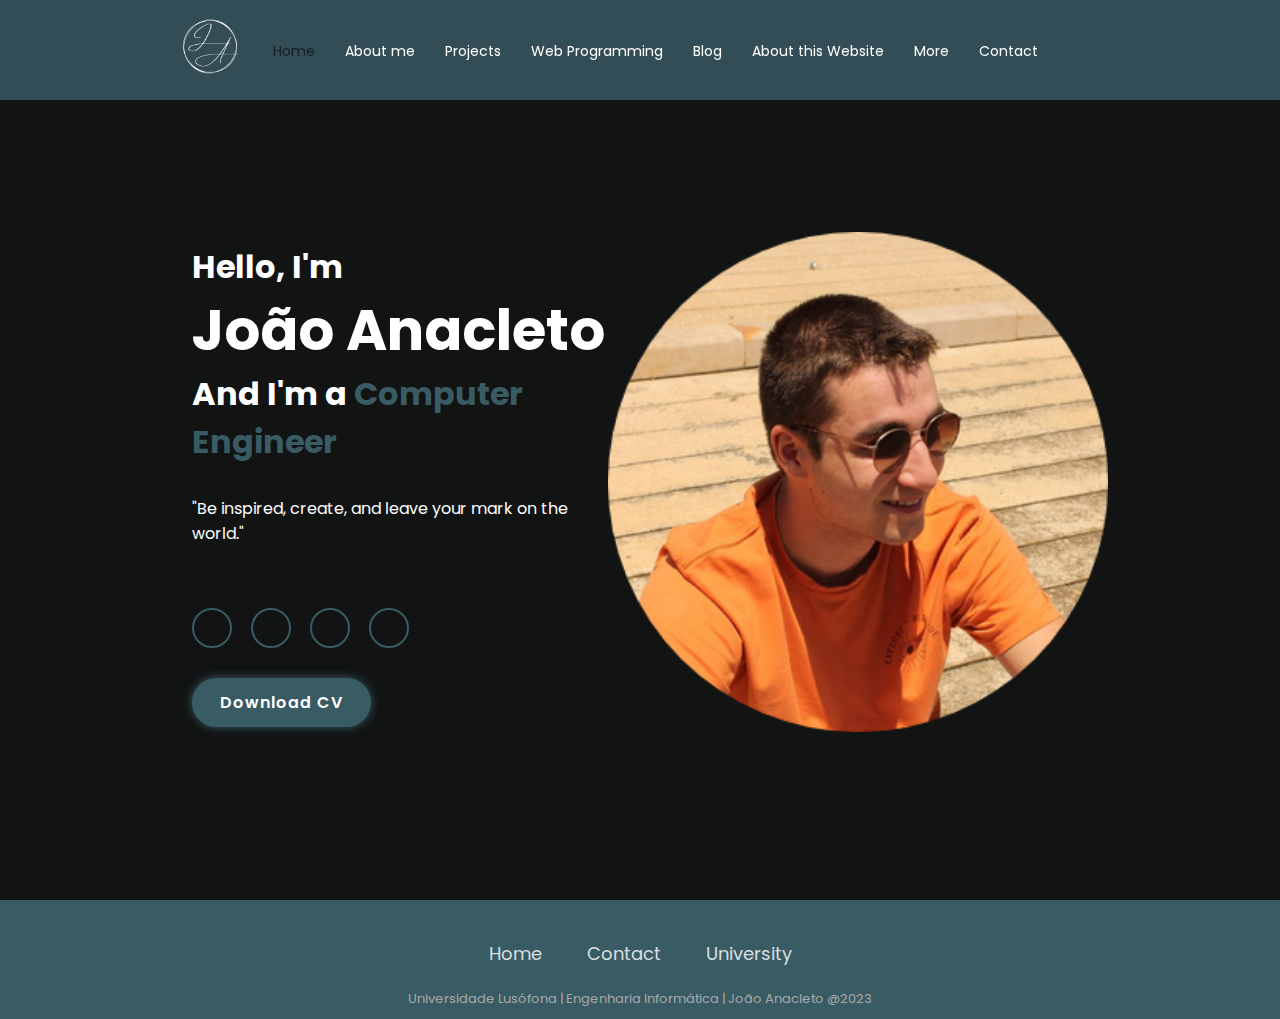
<file: www/index.html>
<!DOCTYPE html>
<html lang="en">

<head>
  <meta charset="utf-8" />
  <meta name="viewport" content="width=device-width, initial-scale=1.0" />
  <title>Home</title>
  <meta name="author" content="João Anacleto" />
  <meta name="description" content="Lab 4 - Web design responsivo" />
  <link rel="icon" href="./images/ja-logo.png" type="image/x-icon">
  <meta name="keywords" content="palavras chave" />
  <link rel="stylesheet" href="./css/style.css" />
  <link rel="preconnect" href="https://fonts.googleapis.com" />
  <link rel="preconnect" href="https://fonts.gstatic.com" crossorigin />
  <link
    href="https://fonts.googleapis.com/css2?family=Poppins:ital,wght@0,100;0,200;0,300;0,400;0,500;0,600;0,700;0,800;0,900;1,100;1,200;1,300;1,400;1,500;1,600;1,700;1,800;1,900&display=swap"
    rel="stylesheet" />
  <link rel="stylesheet" href="https://cdnjs.cloudflare.com/ajax/libs/font-awesome/6.4.0/css/all.min.css"
    integrity="sha512-iecdLmaskl7CVkqkXNQ/ZH/XLlvWZOJyj7Yy7tcenmpD1ypASozpmT/E0iPtmFIB46ZmdtAc9eNBvH0H/ZpiBw=="
    crossorigin="anonymous" referrerpolicy="no-referrer" />
</head>

<body>
  <nav>
    <div class="nav-bar">
      <i class="fa-solid fa-bars siderbarOpen" style="color: #ffffff"></i>
      <span class="logo navLogo"><a href="#"><img src="./images/ja-logo.png" class="logoSize" /></a></span>

      <div class="menu">
        <div class="logo-toggle">
          <span class="logo"><a href="./index.html"><img src="./images/ja-logo.png" class="logoSize" /></a></span>
          <i class="fa-solid fa-xmark siderbarClose" style="color: #ffffff"></i>
        </div>

        <ul class="nav-links">
          <li><a href="./index.html" class="active">Home</a></li>
          <li><a href="./aboutme.html">About me</a></li>
          <li><a href="./projects.html">Projects</a></li>
          <li><a href="./wp.html">Web Programming</a></li>
          <li><a href="./blog.html">Blog</a></li>
          <li><a href="./atw.html">About this Website</a></li>
          <li><a href="./more.html">More</a></li>
          <li><a href="./contact.html">Contact</a></li>
        </ul>
      </div>
      <div class="darkLight-searchBox">
        <div class="dark-light">
          <i class="fa-solid fa-moon moon" style="color: #1f3256"></i>
          <i class="fa-solid fa-sun sun" style="color: #ffee00"></i>
        </div>
        <div class="searchBox">
          <div class="searchToggle">
            <i class="fa-solid fa-xmark cancel" style="color: #ffffff"></i>
            <i class="fa-solid fa-magnifying-glass search" style="color: #ffffff"></i>
          </div>
          <div class="search-field">
            <input type="text" placeholder="Search..." />
            <i class="fa-solid fa-magnifying-glass search"></i>
          </div>
        </div>
      </div>
    </div>
  </nav>

  <section class="home">
    <div class="home-content">
      <h3>Hello, I'm</h3>
      <h1>João Anacleto</h1>
      <h3>And I'm a <span>Computer Engineer</span></h3>
      <p>
        "Be inspired, create, and leave your mark on the world."
      </p>
      <div class="social-media">
        <a href="mailto:joaopranacleto@gmail.com"><i class="fa-solid fa-envelope" style="color: #ffffff;"></i></a>
        <a href="https://www.linkedin.com/in/jo%C3%A3o-anacleto-a4a865232/"><i class="fa-brands fa-linkedin" style="color: #ffffff;"></i></a>
        <a href="https://twitter.com/JoaoAnacleto17"><i class="fa-brands fa-twitter" style="color: #ffffff;"></i></a>
        <a href="https://www.instagram.com/joao_anacleto__/?hl=pt"><i class="fa-brands fa-instagram" style="color: #ffffff;"></i></i></a>
      </div>
      <a href="#" class="btn">Download CV</a>
    </div>

    <div class="home-img">
      <img src="./images/eu.png" alt="">
    </div>
  </section>

  <div class="img-telele">
    <img src="./images/eu.png" alt="">
  </div>

  <script src="./js/dl-script.js"></script>


  <footer>
    <ul class="list">
      <li>
        <a href="./index.html">Home</a>
      </li>
      <li>
        <a href="./contact.html">Contact</a>
      </li>
      <li>
        <a href="https://www.ulusofona.pt/">University</a>
      </li>
    </ul>
    <p class="copyright">
      Universidade Lusófona | Engenharia Informática | João Anacleto @2023
    </p>
  </footer>
</body>

</html>
</file>
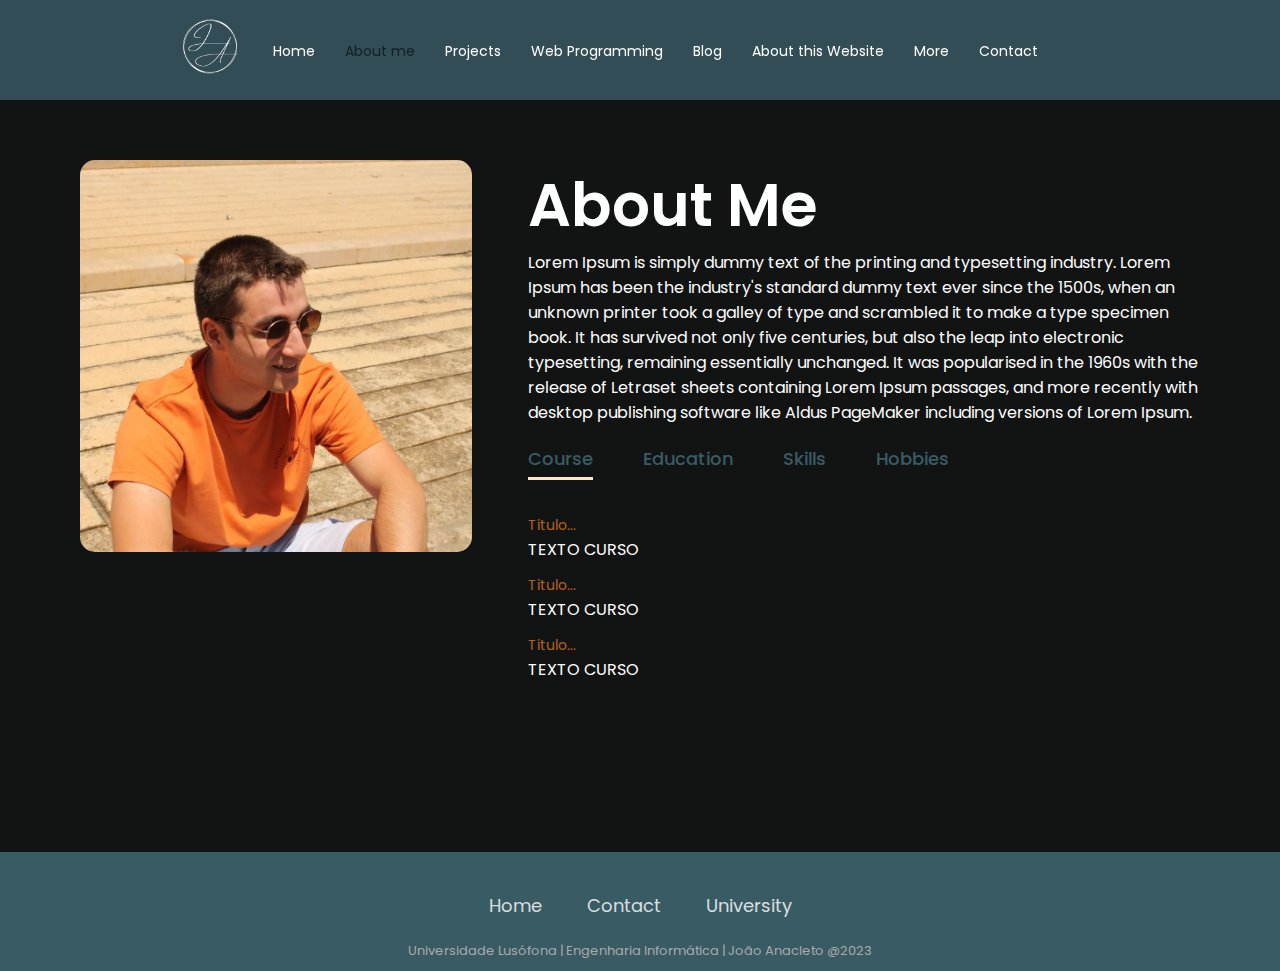
<file: www/aboutme.html>
<!DOCTYPE html>
<html lang="en">
  <head>
    <meta charset="utf-8" />
    <meta name="viewport" content="width=device-width, initial-scale=1.0" />
    <title>About Me</title>
    <link rel="icon" href="./images/ja-logo.png" type="image/x-icon">
    <meta name="author" content="João Anacleto" />
    <meta name="description" content="Lab 4 - Web design responsivo" />
    <meta name="keywords" content="palavras chave" />
    <link rel="stylesheet" href="./css/style.css" />
    <link rel="preconnect" href="https://fonts.googleapis.com" />
    <link rel="preconnect" href="https://fonts.gstatic.com" crossorigin />
    <link
      href="https://fonts.googleapis.com/css2?family=Poppins:ital,wght@0,100;0,200;0,300;0,400;0,500;0,600;0,700;0,800;0,900;1,100;1,200;1,300;1,400;1,500;1,600;1,700;1,800;1,900&display=swap"
      rel="stylesheet"
    />
    <link
      rel="stylesheet"
      href="https://cdnjs.cloudflare.com/ajax/libs/font-awesome/6.4.0/css/all.min.css"
      integrity="sha512-iecdLmaskl7CVkqkXNQ/ZH/XLlvWZOJyj7Yy7tcenmpD1ypASozpmT/E0iPtmFIB46ZmdtAc9eNBvH0H/ZpiBw=="
      crossorigin="anonymous"
      referrerpolicy="no-referrer"
    />
  </head>

  <body>
    <nav>
      <div class="nav-bar">
        <i class="fa-solid fa-bars siderbarOpen" style="color: #ffffff"></i>
        <span class="logo navLogo"
          ><a href="./index.html"
            ><img src="./images/ja-logo.png" class="logoSize" /></a
        ></span>

        <div class="menu">
          <div class="logo-toggle">
            <span class="logo"
              ><a href="./index.html"
                ><img src="./images/ja-logo.png" class="logoSize" /></a
            ></span>
            <i
              class="fa-solid fa-xmark siderbarClose"
              style="color: #ffffff"
            ></i>
          </div>

          <ul class="nav-links">
            <li><a href="./index.html">Home</a></li>
            <li><a href="./aboutme.html" class="active">About me</a></li>
            <li><a href="./projects.html">Projects</a></li>
            <li><a href="./wp.html">Web Programming</a></li>
            <li><a href="./blog.html">Blog</a></li>
            <li><a href="./atw.html">About this Website</a></li>
            <li><a href="./more.html">More</a></li>
            <li><a href="./contact.html">Contact</a></li>
          </ul>
        </div>
        <div class="darkLight-searchBox">
          <div class="dark-light">
            <i class="fa-solid fa-moon moon" style="color: #1f3256"></i>
            <i class="fa-solid fa-sun sun" style="color: #ffee00"></i>
          </div>
          <div class="searchBox">
            <div class="searchToggle">
              <i class="fa-solid fa-xmark cancel" style="color: #ffffff"></i>
              <i
                class="fa-solid fa-magnifying-glass search"
                style="color: #ffffff"
              ></i>
            </div>
            <div class="search-field">
              <input type="text" placeholder="Search..." />
              <i class="fa-solid fa-magnifying-glass search"></i>
            </div>
          </div>
        </div>
      </div>
    </nav>

    <div class="about">
      <div class="container">
        <div class="row">
          <div class="aboutcol1">
            <img src="images/eu-qua.png" alt="" />
          </div>
          <div class="aboutcol2">
            <h1 class="subtitle">About Me</h1>
            <p>
              Lorem Ipsum is simply dummy text of the printing and typesetting
              industry. Lorem Ipsum has been the industry's standard dummy text
              ever since the 1500s, when an unknown printer took a galley of
              type and scrambled it to make a type specimen book. It has
              survived not only five centuries, but also the leap into
              electronic typesetting, remaining essentially unchanged. It was
              popularised in the 1960s with the release of Letraset sheets
              containing Lorem Ipsum passages, and more recently with desktop
              publishing software like Aldus PageMaker including versions of
              Lorem Ipsum.
            </p>

            <div class="tabtitles">
              <p class="tablinks activelink" onclick="openTab('course')">
                Course
              </p>
              <p class="tablinks" onclick="openTab('education')">Education</p>
              <p class="tablinks" onclick="openTab('skills')">Skills</p>
              <p class="tablinks" onclick="openTab('hobbies')">Hobbies</p>
            </div>
            <div class="tabcontents activeTab" id="course">
              <ul>
                <li><span>Titulo...</span><br />TEXTO CURSO</li>
                <li><span>Titulo...</span><br />TEXTO CURSO</li>
                <li><span>Titulo...</span><br />TEXTO CURSO</li>
              </ul>
            </div>
            <div class="tabcontents" id="education">
              <ul>
                <li><span>Titulo...</span><br />TEXTO EDUCATION</li>
                <li><span>Titulo...</span><br />TEXTO EDUCATION</li>
                <li><span>Titulo...</span><br />TEXTO EDUCATION</li>
              </ul>
            </div>
            <div class="tabcontents" id="skills">
              <ul>
                <li><span>Titulo...</span><br />TEXTO SKILLS</li>
                <li><span>Titulo...</span><br />TEXTO SKILLS</li>
                <li><span>Titulo...</span><br />TEXTO SKILLS</li>
              </ul>
            </div>
            <div class="tabcontents" id="hobbies">
              <ul>
                <li><span>UI?UX</span><br />TEXTO HOBBIES</li>
                <li><span>UI?UX</span><br />TEXTO HOBBIES</li>
                <li><span>UI?UX</span><br />TEXTO HOBBIES</li>
              </ul>
            </div>
          </div>
        </div>
      </div>
    </div>

    <script src="./js/tab-script.js"></script>
    <script src="./js/dl-script.js"></script>

    <div class="footer">
      <footer>
        <ul class="list">
          <li>
            <a href="./index.html">Home</a>
          </li>
          <li>
            <a href="./contact.html">Contact</a>
          </li>
          <li>
            <a href="https://www.ulusofona.pt/">University</a>
          </li>
        </ul>
        <p class="copyright">
          Universidade Lusófona | Engenharia Informática | João Anacleto @2023
        </p>
      </footer>
    </div>
  </body>
</html>
</file>
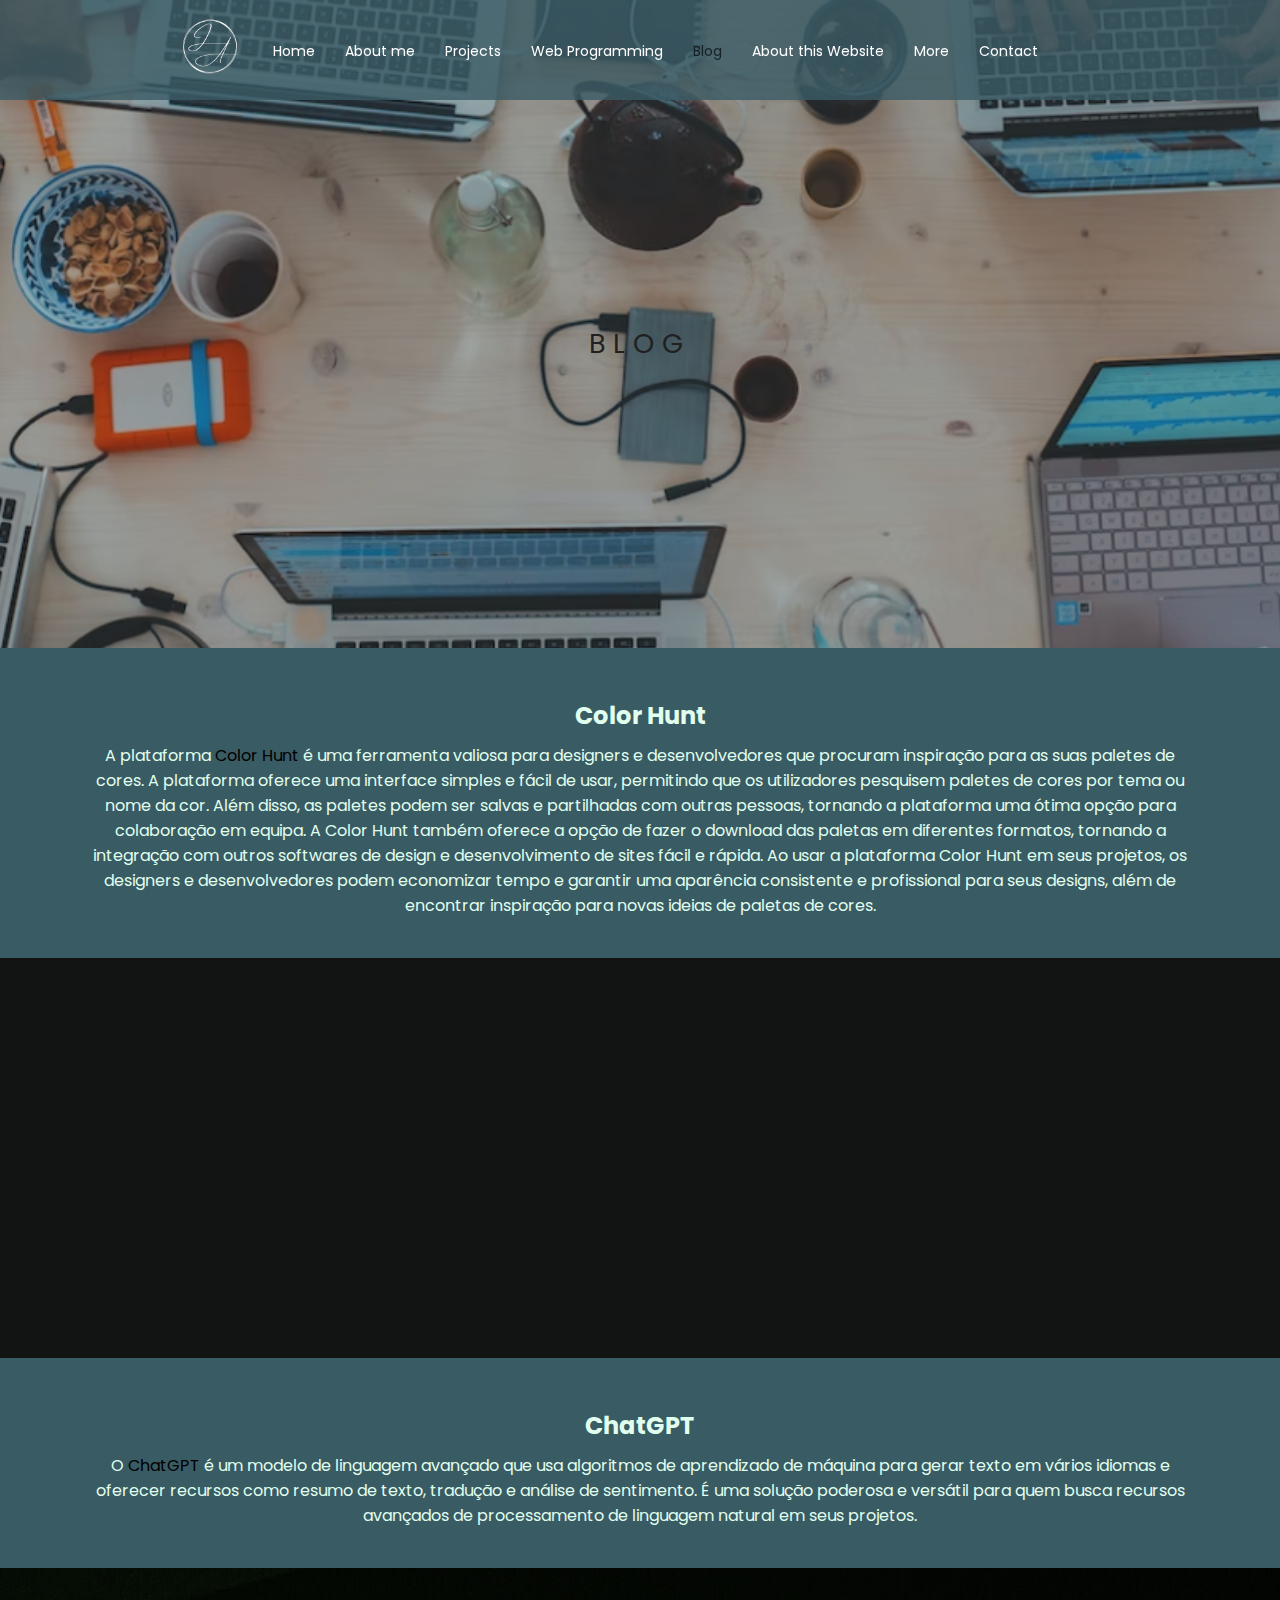
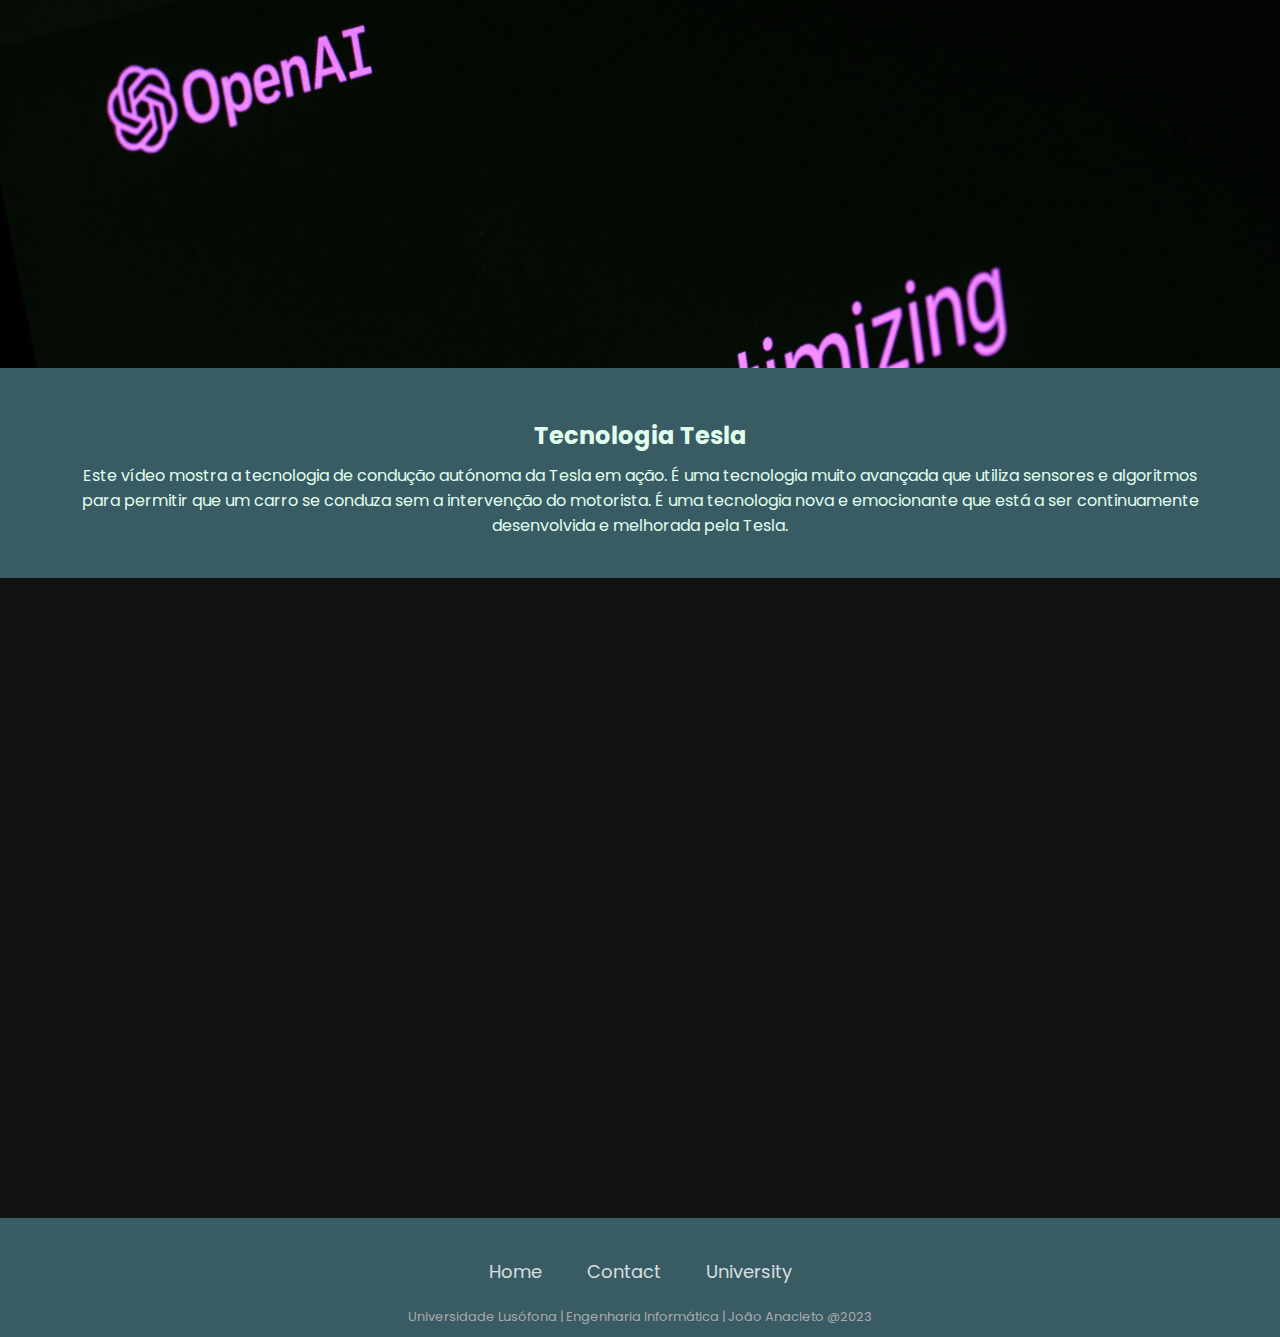
<file: www/blog.html>
<!DOCTYPE html>
<html lang="en">
    <head>
        <meta charset="utf-8" />
        <meta name="viewport" content="width=device-width, initial-scale=1.0" />
        <title>Blog</title>
        <meta name="author" content="João Anacleto" />
        <link rel="icon" href="./images/ja-logo.png" type="image/x-icon">
        <meta name="description" content="Lab 4 - Web design responsivo" />
        <meta name="keywords" content="palavras chave" />
        <link rel="stylesheet" href="./css/style.css" />
        <link rel="preconnect" href="https://fonts.googleapis.com" />
        <link rel="preconnect" href="https://fonts.gstatic.com" crossorigin />
        <link
            href="https://fonts.googleapis.com/css2?family=Poppins:ital,wght@0,100;0,200;0,300;0,400;0,500;0,600;0,700;0,800;0,900;1,100;1,200;1,300;1,400;1,500;1,600;1,700;1,800;1,900&display=swap"
            rel="stylesheet"
        />
        <link
            rel="stylesheet"
            href="https://cdnjs.cloudflare.com/ajax/libs/font-awesome/6.4.0/css/all.min.css"
            integrity="sha512-iecdLmaskl7CVkqkXNQ/ZH/XLlvWZOJyj7Yy7tcenmpD1ypASozpmT/E0iPtmFIB46ZmdtAc9eNBvH0H/ZpiBw=="
            crossorigin="anonymous"
            referrerpolicy="no-referrer"
        />
    </head>

    <body>
        <nav>
            <div class="nav-bar">
                <i
                    class="fa-solid fa-bars siderbarOpen"
                    style="color: #ffffff"
                ></i>
                <span class="logo navLogo"
                    ><a href="./index.html"
                        ><img src="./images/ja-logo.png" class="logoSize" /></a
                ></span>

                <div class="menu">
                    <div class="logo-toggle">
                        <span class="logo"
                            ><a href="./index.html"
                                ><img
                                    src="./images/ja-logo.png"
                                    class="logoSize" /></a
                        ></span>
                        <i
                            class="fa-solid fa-xmark siderbarClose"
                            style="color: #ffffff"
                        ></i>
                    </div>

                    <ul class="nav-links">
                        <li><a href="./index.html">Home</a></li>
                        <li><a href="./aboutme.html">About me</a></li>
                        <li><a href="./projects.html">Projects</a></li>
                        <li><a href="./wp.html">Web Programming</a></li>
                        <li><a href="./blog.html" class="active">Blog</a></li>
                        <li><a href="./atw.html">About this Website</a></li>
                        <li><a href="./more.html">More</a></li>
                        <li><a href="./contact.html">Contact</a></li>
                    </ul>
                </div>
                <div class="darkLight-searchBox">
                    <div class="dark-light">
                        <i
                            class="fa-solid fa-moon moon"
                            style="color: #1f3256"
                        ></i>
                        <i
                            class="fa-solid fa-sun sun"
                            style="color: #ffee00"
                        ></i>
                    </div>
                    <div class="searchBox">
                        <div class="searchToggle">
                            <i
                                class="fa-solid fa-xmark cancel"
                                style="color: #ffffff"
                            ></i>
                            <i
                                class="fa-solid fa-magnifying-glass search"
                                style="color: #ffffff"
                            ></i>
                        </div>
                        <div class="search-field">
                            <input type="text" placeholder="Search..." />
                            <i class="fa-solid fa-magnifying-glass search"></i>
                        </div>
                    </div>
                </div>
            </div>
        </nav>

        <p></p>

        <div class="pimg1">
            <div class="ptext">
                <span class="border">Blog</span>
            </div>
        </div>

        <section class="section section section-light">
            <h2 class="title-section">Color Hunt</h2>
            <p class="pBlog">
                A plataforma
                <a href="https://colorhunt.co/" class="ligacao">Color Hunt</a> é
                uma ferramenta valiosa para designers e desenvolvedores que
                procuram inspiração para as suas paletes de cores. A plataforma
                oferece uma interface simples e fácil de usar, permitindo que os
                utilizadores pesquisem paletes de cores por tema ou nome da cor.
                Além disso, as paletes podem ser salvas e partilhadas com outras
                pessoas, tornando a plataforma uma ótima opção para colaboração
                em equipa. A Color Hunt também oferece a opção de fazer o
                download das paletas em diferentes formatos, tornando a
                integração com outros softwares de design e desenvolvimento de
                sites fácil e rápida. Ao usar a plataforma Color Hunt em seus
                projetos, os designers e desenvolvedores podem economizar tempo
                e garantir uma aparência consistente e profissional para seus
                designs, além de encontrar inspiração para novas ideias de
                paletas de cores.
            </p>
        </section>

        <div class="pimg2">
            <div class="ptext">
                <span class="border"></span>
            </div>
        </div>

        <section class="section section section-dark">
            <h2 class="title-section">ChatGPT</h2>
            <p class="pBlog">
                O
                <a href="https://chat.openai.com/" class="ligacao">ChatGPT</a> é
                um modelo de linguagem avançado que usa algoritmos de
                aprendizado de máquina para gerar texto em vários idiomas e
                oferecer recursos como resumo de texto, tradução e análise de
                sentimento. É uma solução poderosa e versátil para quem busca
                recursos avançados de processamento de linguagem natural em seus
                projetos.
            </p>
        </section>

        <div class="pimg3">
            <div class="ptext">
                <span class="border"></span>
            </div>
        </div>

        <section class="section section section-dark">
            <h2 class="title-section">Tecnologia Tesla</h2>
            <p class="pBlog">
                Este vídeo mostra a tecnologia de condução autónoma da Tesla em
                ação. É uma tecnologia muito avançada que utiliza sensores e
                algoritmos para permitir que um carro se conduza sem a
                intervenção do motorista. É uma tecnologia nova e emocionante
                que está a ser continuamente desenvolvida e melhorada pela
                Tesla.
            </p>
        </section>

        <div class="pimg4">
            <iframe
                width="560"
                height="315"
                src="https://www.youtube.com/embed/tlThdr3O5Qo"
                title="YouTube video player"
                frameborder="0"
                allow="accelerometer; autoplay; clipboard-write; encrypted-media; gyroscope; picture-in-picture; web-share"
                allowfullscreen
            ></iframe>
            <div class="ptext">
                <span class="border"></span>
            </div>
        </div>

        <script src="./js/tab-script.js"></script>
        <script src="./js/dl-script.js"></script>

        <footer>
            <ul class="list">
                <li>
                    <a href="./index.html">Home</a>
                </li>
                <li>
                    <a href="./contact.html">Contact</a>
                </li>
                <li>
                    <a href="https://www.ulusofona.pt/">University</a>
                </li>
            </ul>
            <p class="copyright">
                Universidade Lusófona | Engenharia Informática | João Anacleto
                @2023
            </p>
        </footer>
    </body>
</html>
</file>
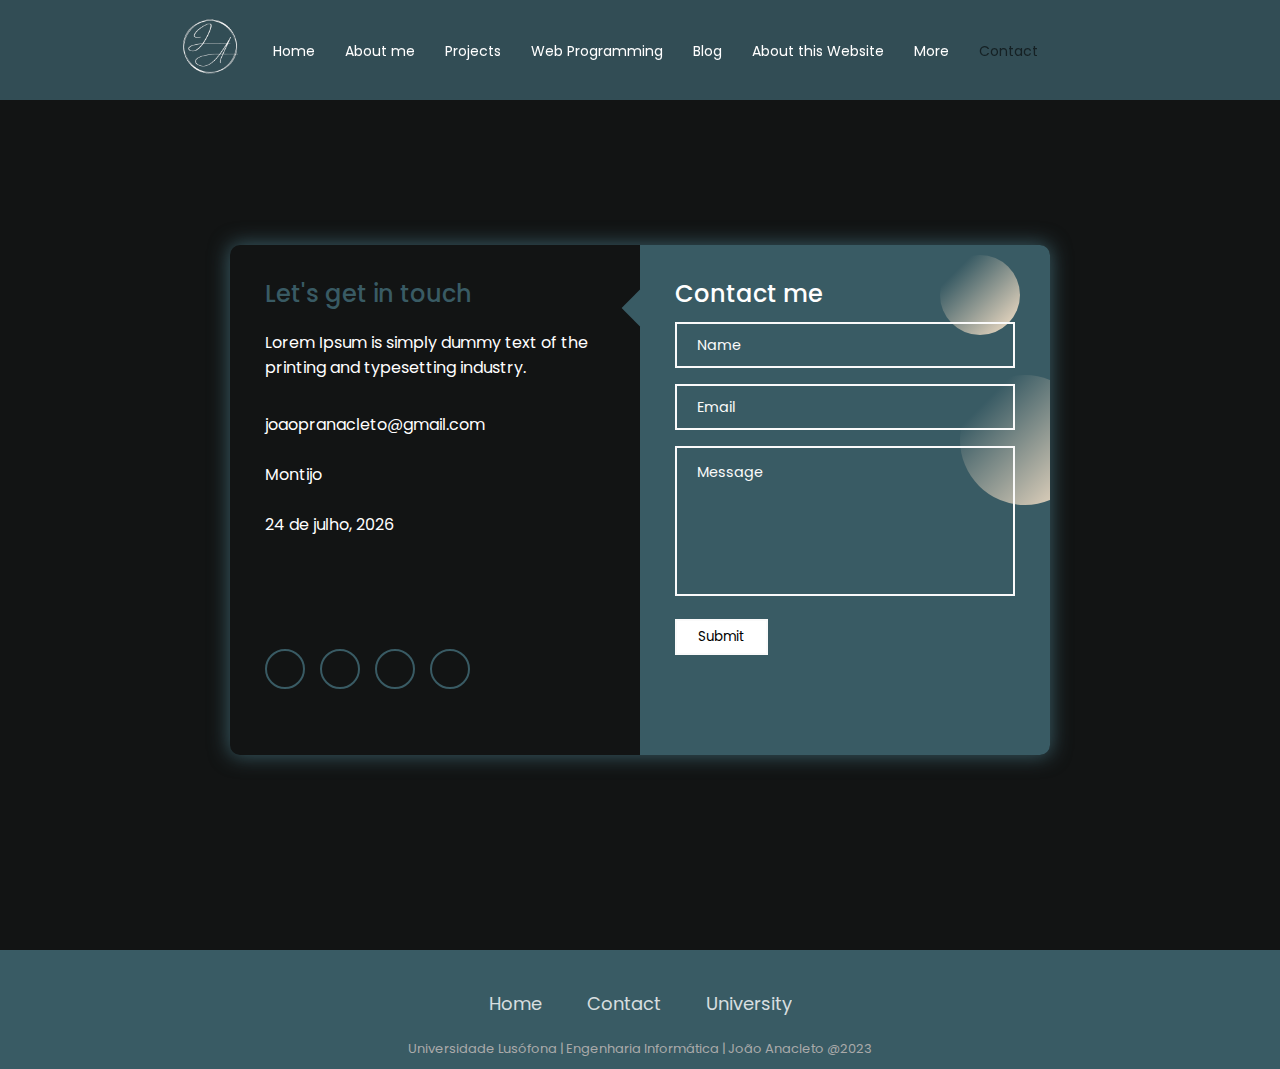
<file: www/contact.html>
<!DOCTYPE html>
<html lang="en">
  <head>
    <meta charset="utf-8" />
    <meta name="viewport" content="width=device-width, initial-scale=1.0" />
    <title>Contact</title>
    <link rel="icon" href="./images/ja-logo.png" type="image/x-icon">
    <meta name="author" content="João Anacleto" />
    <meta name="description" content="Lab 4 - Web design responsivo" />
    <meta name="keywords" content="palavras chave" />
    <link rel="stylesheet" href="./css/style.css" />
    <link rel="preconnect" href="https://fonts.googleapis.com" />
    <link rel="preconnect" href="https://fonts.gstatic.com" crossorigin />
    <link
      href="https://fonts.googleapis.com/css2?family=Poppins:ital,wght@0,100;0,200;0,300;0,400;0,500;0,600;0,700;0,800;0,900;1,100;1,200;1,300;1,400;1,500;1,600;1,700;1,800;1,900&display=swap"
      rel="stylesheet"
    />
    <link
      rel="stylesheet"
      href="https://cdnjs.cloudflare.com/ajax/libs/font-awesome/6.4.0/css/all.min.css"
      integrity="sha512-iecdLmaskl7CVkqkXNQ/ZH/XLlvWZOJyj7Yy7tcenmpD1ypASozpmT/E0iPtmFIB46ZmdtAc9eNBvH0H/ZpiBw=="
      crossorigin="anonymous"
      referrerpolicy="no-referrer"
    />
  </head>

  <body>
    <nav>
      <div class="nav-bar">
        <i class="fa-solid fa-bars siderbarOpen" style="color: #ffffff"></i>
        <span class="logo navLogo"
          ><a href="./index.html"
            ><img src="./images/ja-logo.png" class="logoSize" /></a
        ></span>

        <div class="menu">
          <div class="logo-toggle">
            <span class="logo"
              ><a href="./index.html"
                ><img src="./images/ja-logo.png" class="logoSize" /></a
            ></span>
            <i
              class="fa-solid fa-xmark siderbarClose"
              style="color: #ffffff"
            ></i>
          </div>

          <ul class="nav-links">
            <li><a href="./index.html">Home</a></li>
            <li><a href="./aboutme.html">About me</a></li>
            <li><a href="./projects.html">Projects</a></li>
            <li><a href="./wp.html">Web Programming</a></li>
            <li><a href="./blog.html">Blog</a></li>
            <li><a href="./atw.html">About this Website</a></li>
            <li><a href="./more.html">More</a></li>
            <li><a href="./contact.html" class="active">Contact</a></li>
          </ul>
        </div>
        <div class="darkLight-searchBox">
          <div class="dark-light">
            <i class="fa-solid fa-moon moon" style="color: #1f3256"></i>
            <i class="fa-solid fa-sun sun" style="color: #ffee00"></i>
          </div>
          <div class="searchBox">
            <div class="searchToggle">
              <i class="fa-solid fa-xmark cancel" style="color: #ffffff"></i>
              <i
                class="fa-solid fa-magnifying-glass search"
                style="color: #ffffff"
              ></i>
            </div>
            <div class="search-field">
              <input type="text" placeholder="Search..." />
              <i class="fa-solid fa-magnifying-glass search"></i>
            </div>
          </div>
        </div>
      </div>
    </nav>

    <div class="contact">
      <div class="form">
        <div class="contact-info">
          <h3 class="title">Let's get in touch</h3>
          <p class="text">
            Lorem Ipsum is simply dummy text of the printing and typesetting
            industry.
          </p>
          <div class="info">
            <div class="information">
              <p>
                <i class="fas fa-paper-plane" class="icon"></i>
                joaopranacleto@gmail.com
              </p>
              <br />
              <p><i class="fa-solid fa-tree-city"></i> Montijo</p>
              <br />
              <p>
                <i class="fa-sharp fa-regular fa-calendar"></i>
                <span id="data-hoje"></span>
              </p>

              <div class="social-media">
                <div class="icones">
                  <a
                    href="https://www.linkedin.com/in/jo%C3%A3o-anacleto-a4a865232/"
                    ><i class="fa-brands fa-linkedin" class="icon"></i
                  ></a>
                  <a href="https://github.com/joao-anacleto1"
                    ><i class="fa-brands fa-github" class="icon"></i
                  ></a>
                  <a href="https://www.instagram.com/joao_anacleto__/?hl=pt"
                    ><i class="fa-brands fa-instagram" class="icon"></i
                  ></a>
                  <a
                    href="https://www.facebook.com/profile.php?id=100011122719437"
                    ><i class="fa-brands fa-facebook" class="icon"></i
                  ></a>
                </div>
              </div>
            </div>
          </div>
        </div>

        <div class="contact-form">
          <span class="circle one"></span>
          <span class="circle two"></span>

          <form action="contact.html">
            <h3 class="title">Contact me</h3>
            <div class="input-container">
              <input type="text" name="id" class="input" required />
              <label for="">Name</label>
              <span>Name</span>
            </div>
            <div class="input-container">
              <input type="email" name="id" class="input" />
              <label for="">Email</label>
              <span>Email</span>
            </div>
            <div class="input-container textarea">
              <textarea name="message" class="input"></textarea>
              <label for="">Message</label>
              <span>Message</span>
            </div>
            <input type="submit" value="Submit" class="botaoSubmit" />
          </form>
        </div>
      </div>
    </div>

    <script src="./js/data.js"></script>

    <script src="./js/apli.js"></script>
    <script src="./js/tab-script.js"></script>
    <script src="./js/dl-script.js"></script>

    <footer>
      <ul class="list">
        <li>
          <a href="./index.html">Home</a>
        </li>
        <li>
          <a href="./contact.html">Contact</a>
        </li>
        <li>
          <a href="https://www.ulusofona.pt/">University</a>
        </li>
      </ul>
      <p class="copyright">
        Universidade Lusófona | Engenharia Informática | João Anacleto @2023
      </p>
    </footer>
  </body>
</html>
</file>
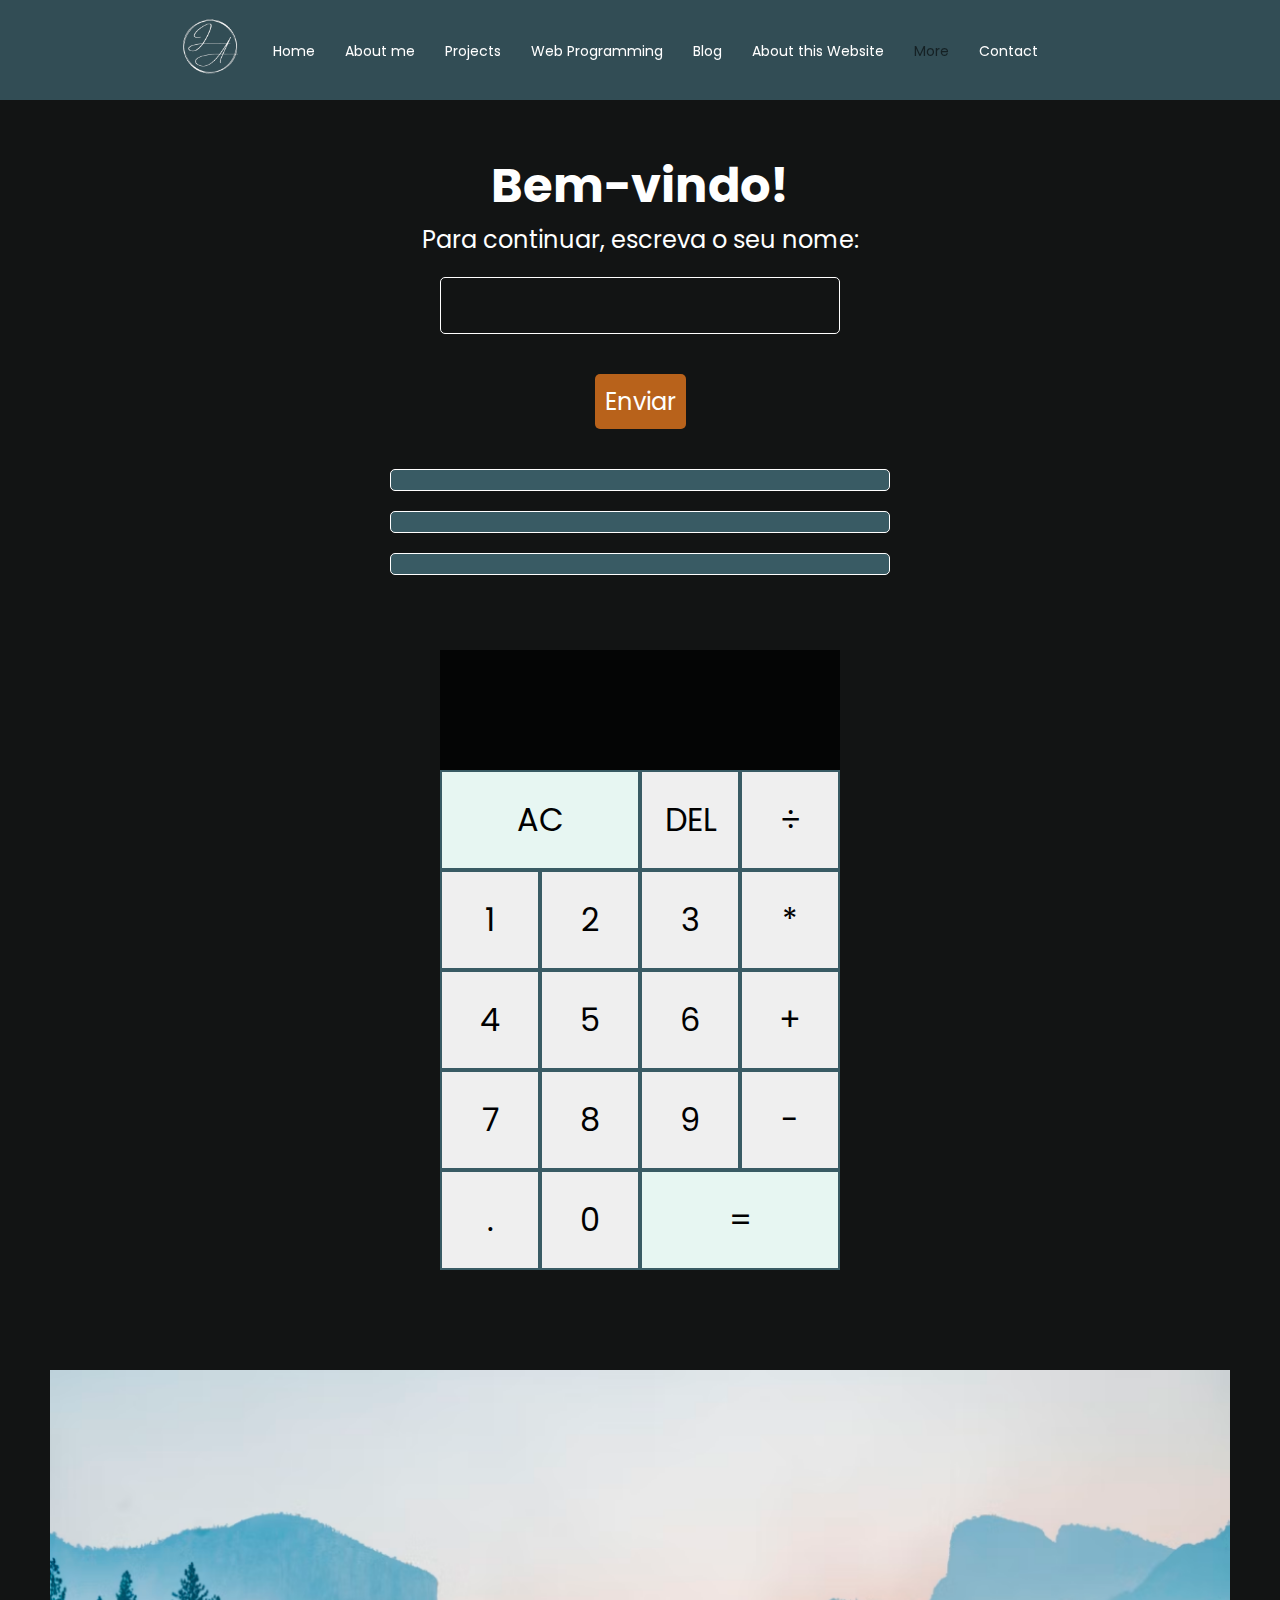
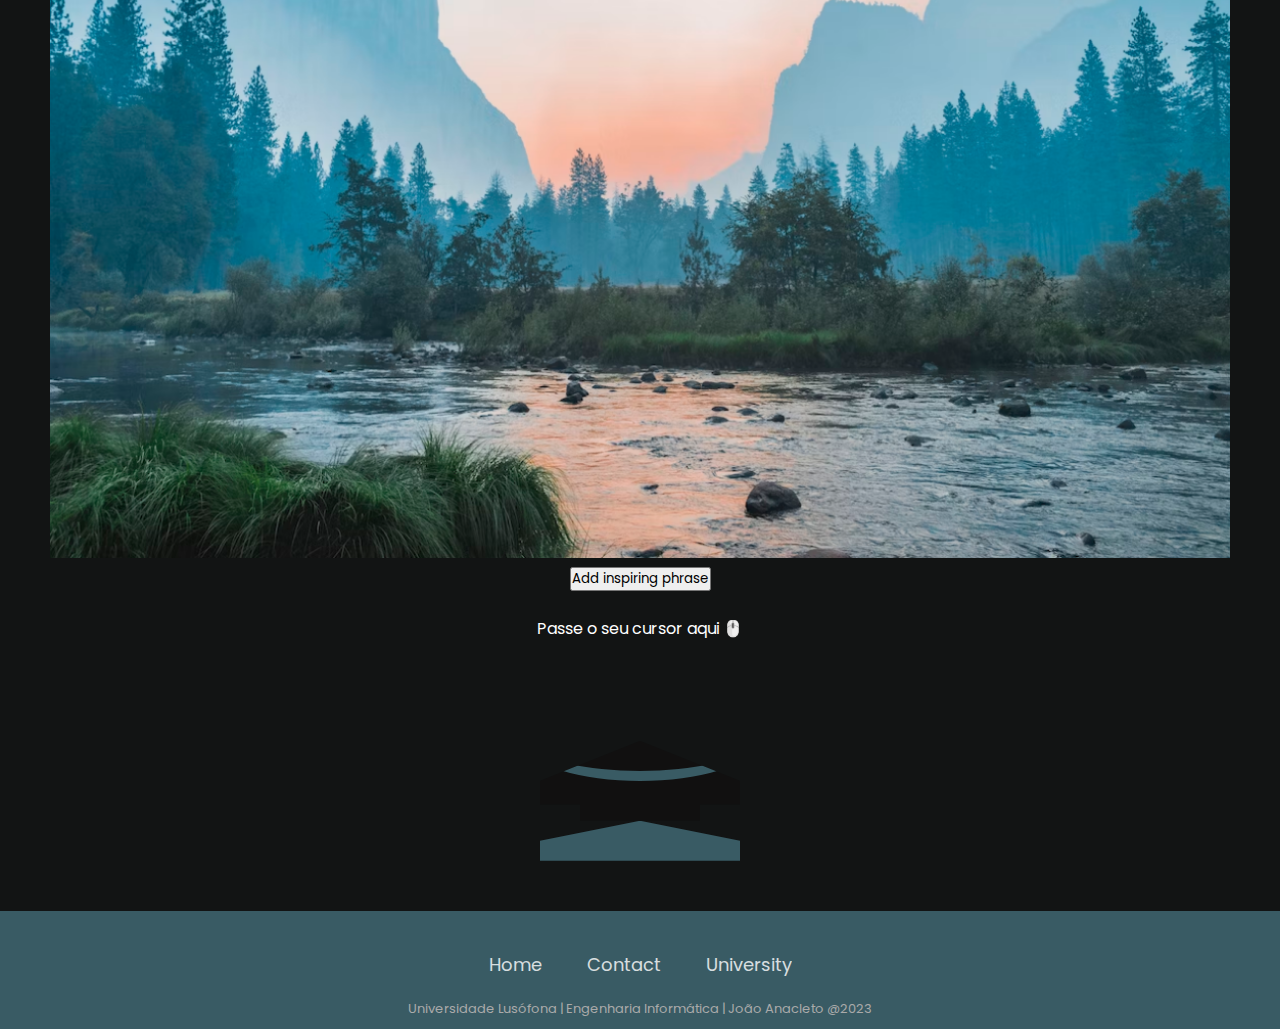
<file: www/more.html>
<!DOCTYPE html>
<html lang="en">
  <head>
    <meta charset="utf-8" />
    <meta name="viewport" content="width=device-width, initial-scale=1.0" />
    <title>More</title>
    <meta name="author" content="João Anacleto" />
    <meta name="description" content="Lab 4 - Web design responsivo" />
    <link rel="icon" href="./images/ja-logo.png" type="image/x-icon">
    <meta name="keywords" content="palavras chave" />
    <link rel="stylesheet" href="./css/style.css" />
    <link rel="preconnect" href="https://fonts.googleapis.com" />
    <link rel="preconnect" href="https://fonts.gstatic.com" crossorigin />
    <link
      href="https://fonts.googleapis.com/css2?family=Poppins:ital,wght@0,100;0,200;0,300;0,400;0,500;0,600;0,700;0,800;0,900;1,100;1,200;1,300;1,400;1,500;1,600;1,700;1,800;1,900&display=swap"
      rel="stylesheet"
    />
    <link
      rel="stylesheet"
      href="https://cdnjs.cloudflare.com/ajax/libs/font-awesome/6.4.0/css/all.min.css"
      integrity="sha512-iecdLmaskl7CVkqkXNQ/ZH/XLlvWZOJyj7Yy7tcenmpD1ypASozpmT/E0iPtmFIB46ZmdtAc9eNBvH0H/ZpiBw=="
      crossorigin="anonymous"
      referrerpolicy="no-referrer"
    />
  </head>

  <body>
    <nav>
      <div class="nav-bar">
        <i class="fa-solid fa-bars siderbarOpen" style="color: #ffffff"></i>
        <span class="logo navLogo"
          ><a href="./index.html"
            ><img src="./images/ja-logo.png" class="logoSize" /></a
        ></span>

        <div class="menu">
          <div class="logo-toggle">
            <span class="logo"
              ><a href="./index.html"
                ><img src="./images/ja-logo.png" class="logoSize" /></a
            ></span>
            <i
              class="fa-solid fa-xmark siderbarClose"
              style="color: #ffffff"
            ></i>
          </div>

          <ul class="nav-links">
            <li><a href="./index.html">Home</a></li>
            <li><a href="./aboutme.html">About me</a></li>
            <li><a href="./projects.html">Projects</a></li>
            <li><a href="./wp.html">Web Programming</a></li>
            <li><a href="./blog.html">Blog</a></li>
            <li><a href="./atw.html">About this Website</a></li>
            <li><a href="./more.html" class="active">More</a></li>
            <li><a href="./contact.html">Contact</a></li>
          </ul>
        </div>
        <div class="darkLight-searchBox">
          <div class="dark-light">
            <i class="fa-solid fa-moon moon" style="color: #1f3256"></i>
            <i class="fa-solid fa-sun sun" style="color: #ffee00"></i>
          </div>
          <div class="searchBox">
            <div class="searchToggle">
              <i class="fa-solid fa-xmark cancel" style="color: #ffffff"></i>
              <i
                class="fa-solid fa-magnifying-glass search"
                style="color: #ffffff"
              ></i>
            </div>
            <div class="search-field">
              <input type="text" placeholder="Search..." />
              <i class="fa-solid fa-magnifying-glass search"></i>
            </div>
          </div>
        </div>
      </div>
    </nav>

    <div class="containerA">
      <h1>Bem-vindo!</h1>
      <p class="message">Para continuar, escreva o seu nome:</p>
      <input type="text" id="nome" class="input" />
      <button id="botao" class="button">Enviar</button>
      <div id="greeting" class="greeting"></div>
      <div id="alerta" class="alerta"></div>
      <div id="alerta2" class="alerta2"></div>
    </div>

    <div class="calculator-grid">
      <div class="output">
        <div data-previous-operand class="previous-operand"></div>
        <div data-current-operand class="current-operand"></div>
      </div>
      <button data-all-clear class="span-two">AC</button>
      <button data-delete>DEL</button>
      <button data-operation>÷</button>
      <button data-number>1</button>
      <button data-number>2</button>
      <button data-number>3</button>
      <button data-operation>*</button>
      <button data-number>4</button>
      <button data-number>5</button>
      <button data-number>6</button>
      <button data-operation>+</button>
      <button data-number>7</button>
      <button data-number>8</button>
      <button data-number>9</button>
      <button data-operation>-</button>
      <button data-number>.</button>
      <button data-number>0</button>
      <button data-equals class="span-two">=</button>
    </div>

    <div class="imagemIns">
        <img
          id="inspirational-image"
          src="./images/paisagem.png"
          alt="Inspiration"
        />
        <p></p>
        <button id="inspirational-button">Add inspiring phrase</button>
        <center><br>
      <div class="exemplo"
        id="exemplo"
        onmouseover="mostrarMensagem()"
        onmouseout="esconderMensagem()"
      >
        Passe o seu cursor aqui 🖱️
      </div>
    </center>
    </div>


    <div class="sections-3">
      <center>
      <div class="hat">
        <div class="hat-top"></div>
        <div class="hat-bottom"></div>
      </div>
    </center>
      
    </div>

   </div>


    <script src="./js/onmouse.js"></script>

    <script src="./js/user3.js"></script>
    <script src="./js/imgTextInsp.js"></script>
    <script src="./js/calculator.js" defer></script>

    <script src="./js/tab-script.js"></script>
    <script src="./js/dl-script.js"></script>

    <footer>
      <ul class="list">
        <li>
          <a href="./index.html">Home</a>
        </li>
        <li>
          <a href="./contact.html">Contact</a>
        </li>
        <li>
          <a href="https://www.ulusofona.pt/">University</a>
        </li>
      </ul>
      <p class="copyright">
        Universidade Lusófona | Engenharia Informática | João Anacleto @2023
      </p>
    </footer>
  </body>
</html>
</file>
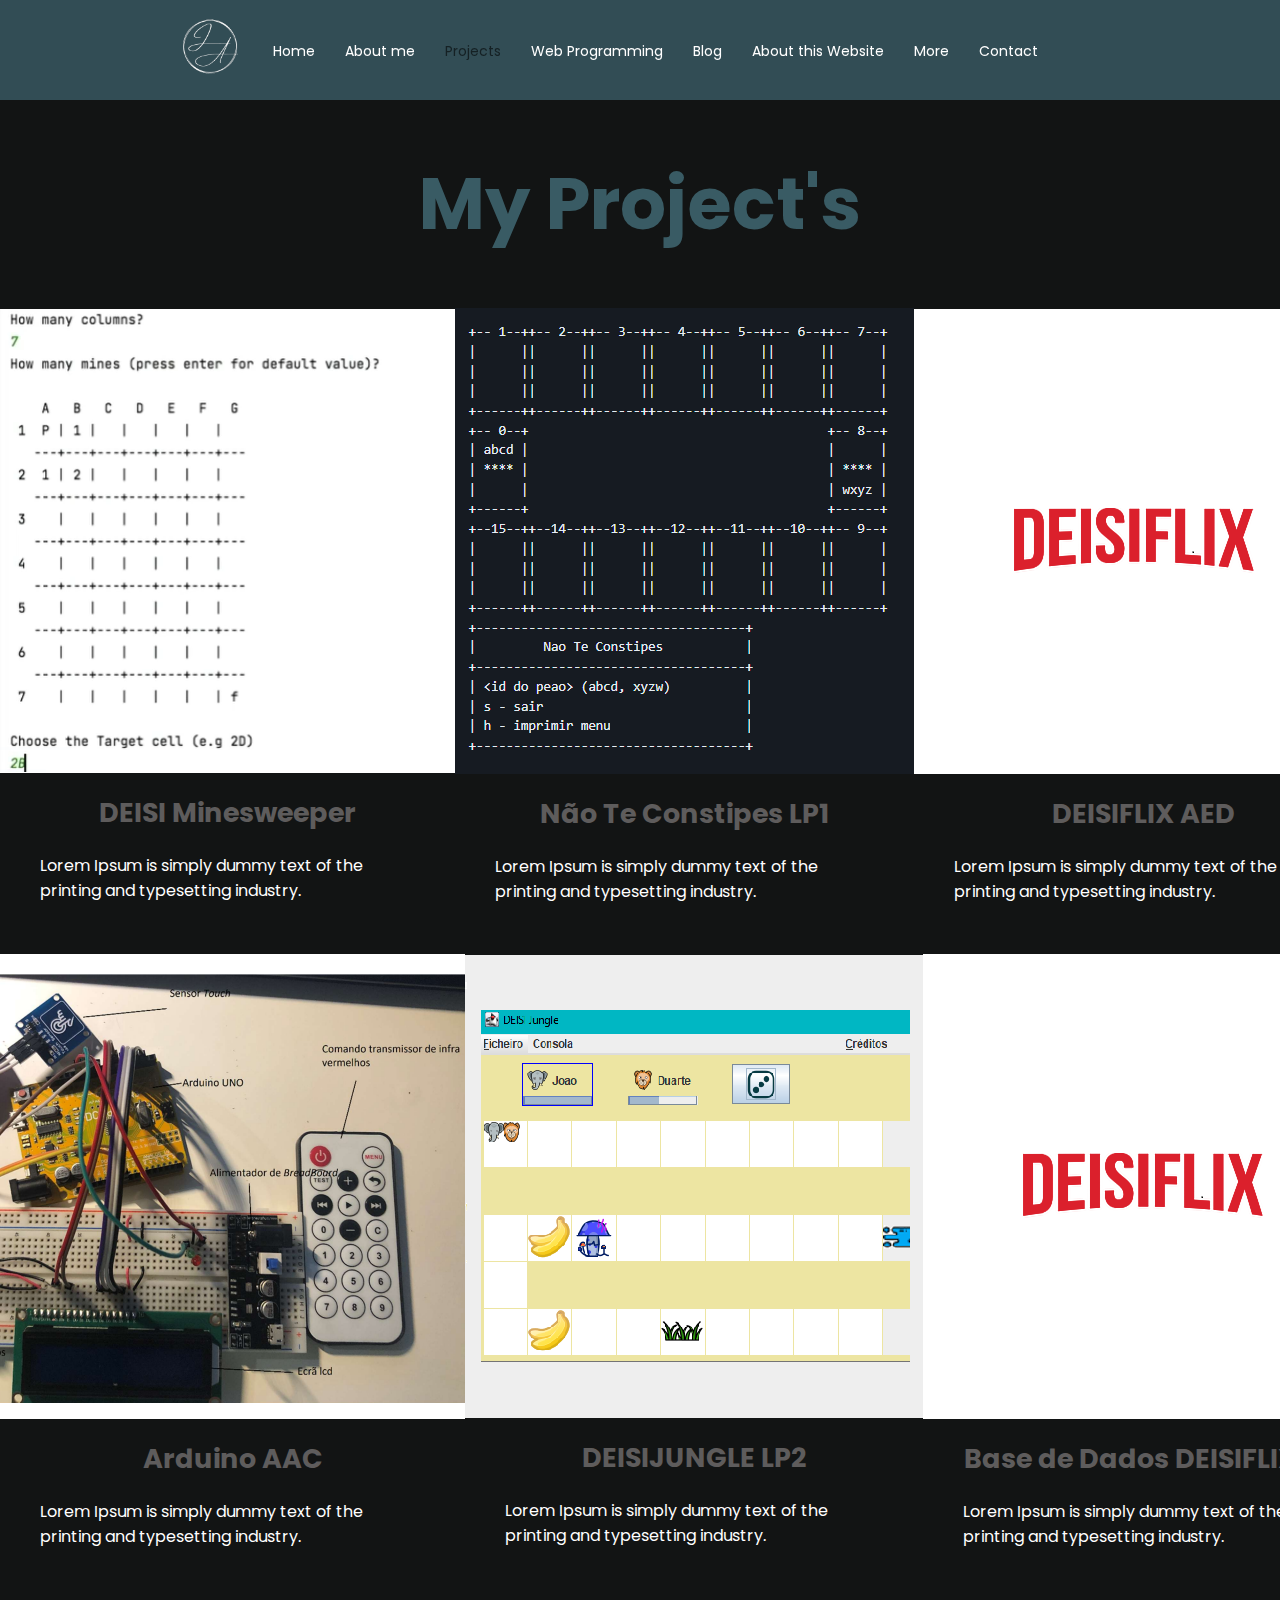
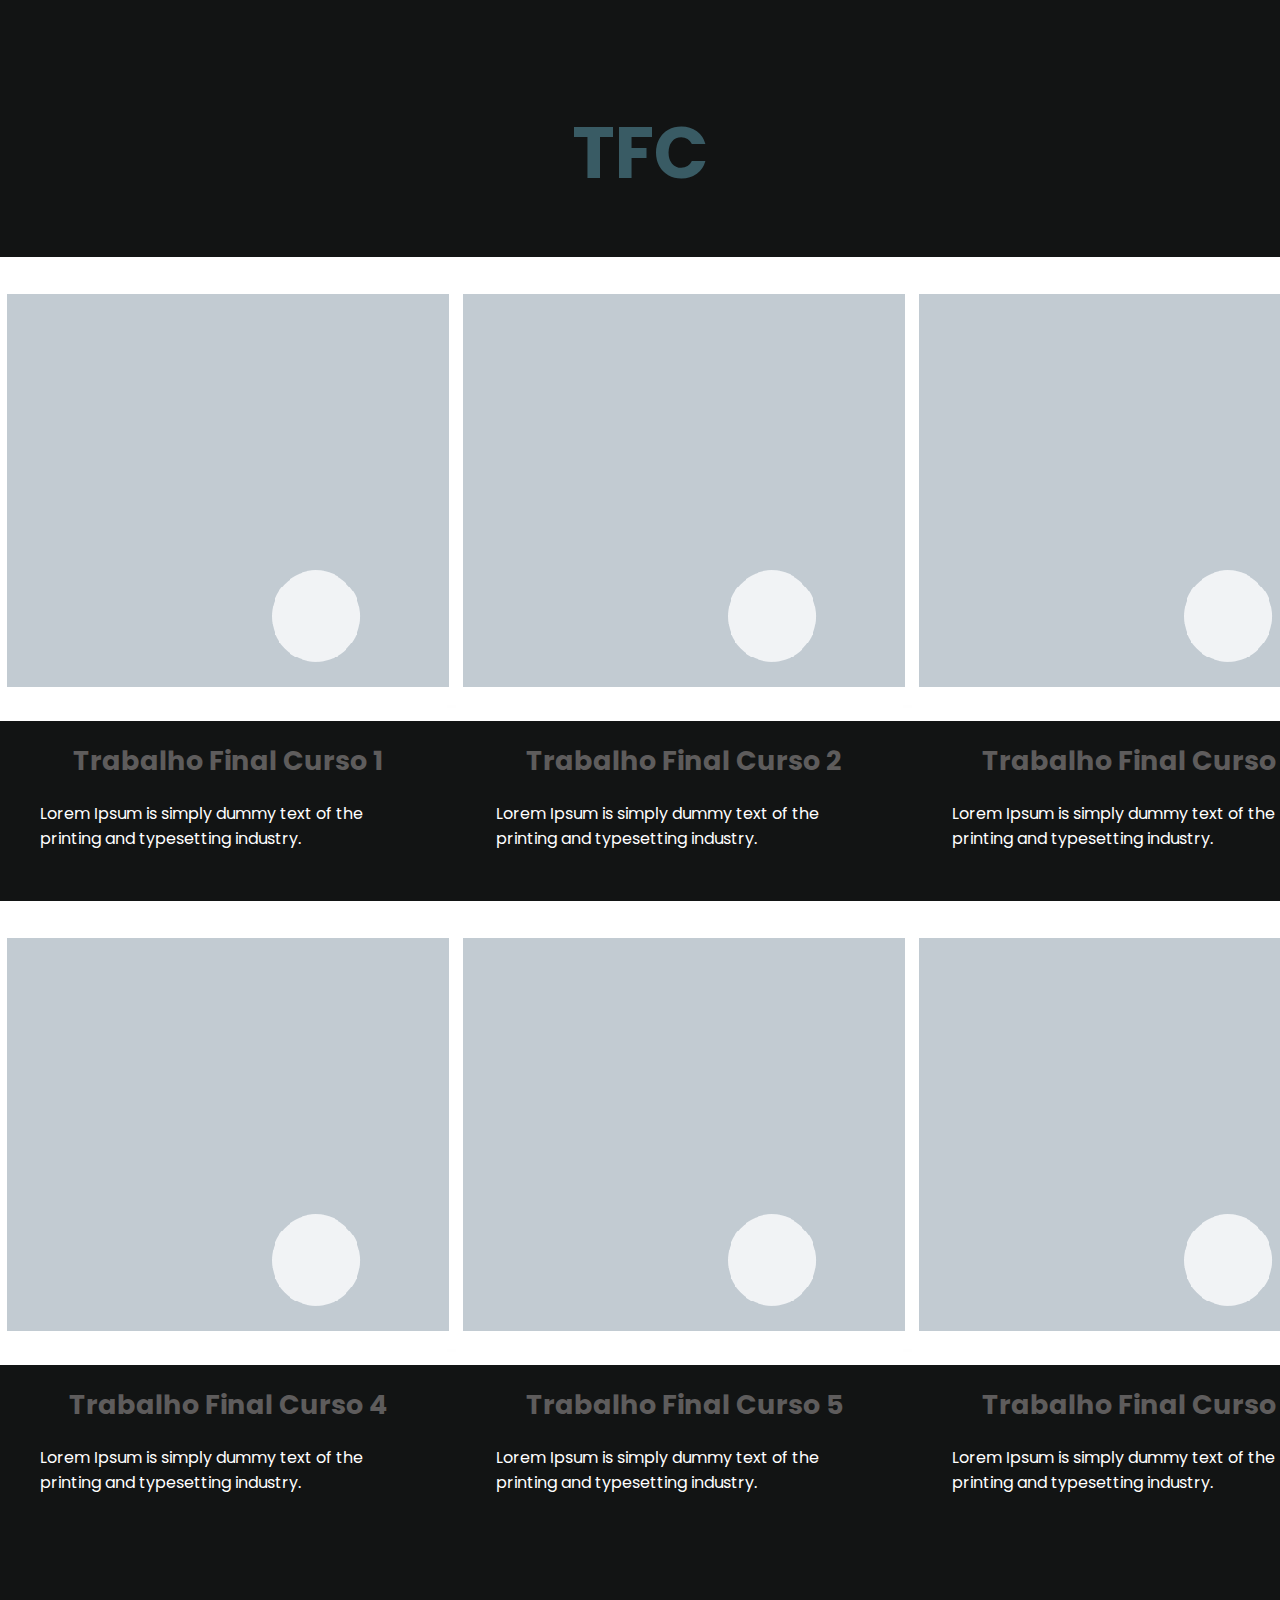
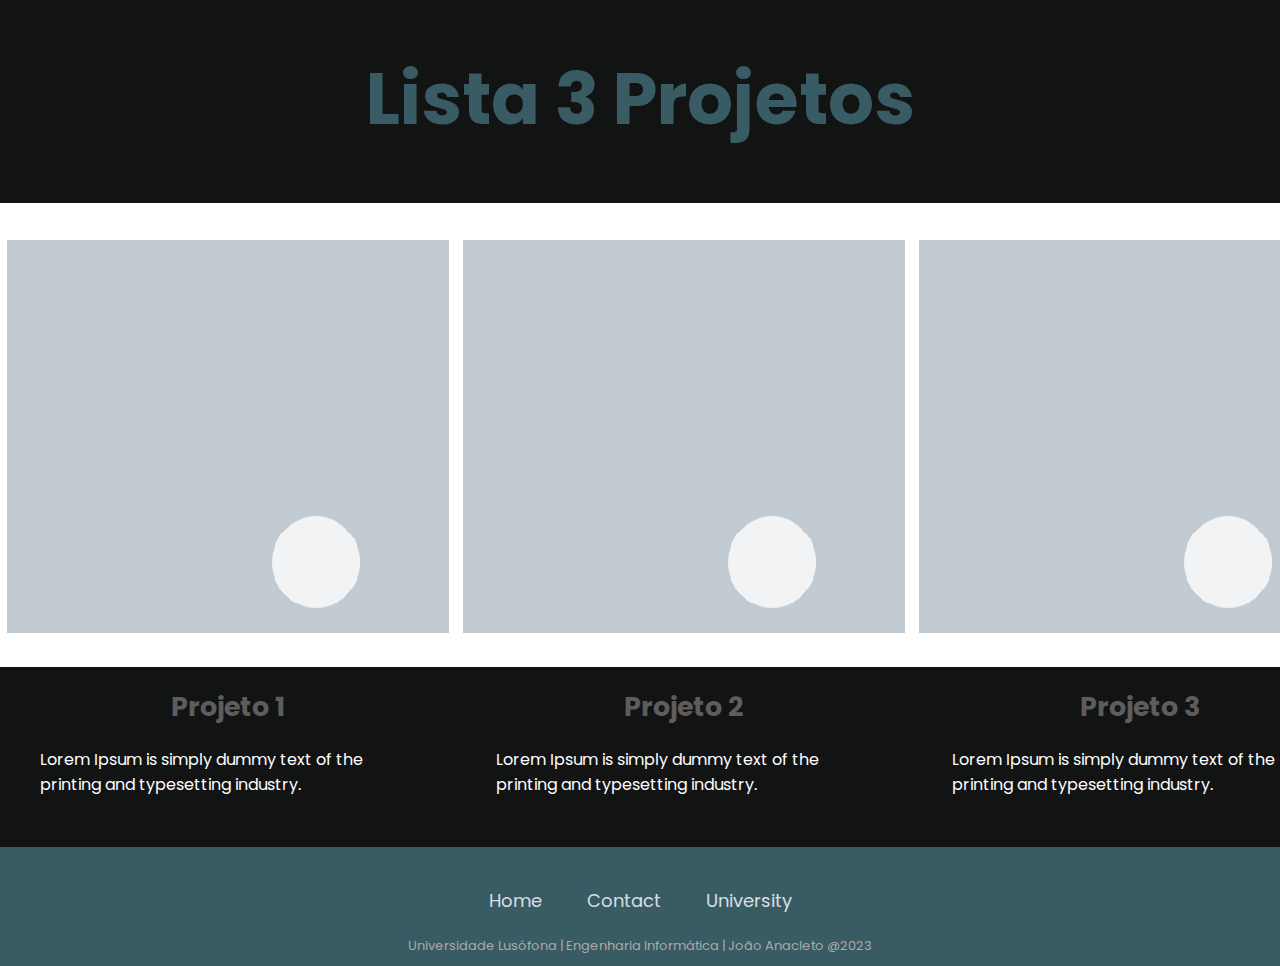
<file: www/projects.html>
<!DOCTYPE html>
<html lang="en">
  <head>
    <meta charset="utf-8" />
    <meta name="viewport" content="width=device-width, initial-scale=1.0" />
    <title>Projects</title>
    <meta name="author" content="João Anacleto" />
    <meta name="description" content="Lab 4 - Web design responsivo" />
    <link rel="icon" href="./images/ja-logo.png" type="image/x-icon">
    <meta name="keywords" content="palavras chave" />
    <link rel="stylesheet" href="./css/style.css" />
    <link rel="preconnect" href="https://fonts.googleapis.com" />
    <link rel="preconnect" href="https://fonts.gstatic.com" crossorigin />
    <link
      href="https://fonts.googleapis.com/css2?family=Poppins:ital,wght@0,100;0,200;0,300;0,400;0,500;0,600;0,700;0,800;0,900;1,100;1,200;1,300;1,400;1,500;1,600;1,700;1,800;1,900&display=swap"
      rel="stylesheet"
    />
    <link
      rel="stylesheet"
      href="https://cdnjs.cloudflare.com/ajax/libs/font-awesome/6.4.0/css/all.min.css"
      integrity="sha512-iecdLmaskl7CVkqkXNQ/ZH/XLlvWZOJyj7Yy7tcenmpD1ypASozpmT/E0iPtmFIB46ZmdtAc9eNBvH0H/ZpiBw=="
      crossorigin="anonymous"
      referrerpolicy="no-referrer"
    />
  </head>

  <body>
    <nav>
      <div class="nav-bar">
        <i class="fa-solid fa-bars siderbarOpen" style="color: #ffffff"></i>
        <span class="logo navLogo"
          ><a href="./index.html"
            ><img src="./images/ja-logo.png" class="logoSize" /></a
        ></span>

        <div class="menu">
          <div class="logo-toggle">
            <span class="logo"
              ><a href="./index.html"
                ><img src="./images/ja-logo.png" class="logoSize" /></a
            ></span>
            <i
              class="fa-solid fa-xmark siderbarClose"
              style="color: #ffffff"
            ></i>
          </div>

          <ul class="nav-links">
            <li><a href="./index.html">Home</a></li>
            <li><a href="./aboutme.html">About me</a></li>
            <li><a href="./projects.html" class="active">Projects</a></li>
            <li><a href="./wp.html">Web Programming</a></li>
            <li><a href="./blog.html">Blog</a></li>
            <li><a href="./atw.html">About this Website</a></li>
            <li><a href="./more.html">More</a></li>
            <li><a href="./contact.html">Contact</a></li>
          </ul>
        </div>
        <div class="darkLight-searchBox">
          <div class="dark-light">
            <i class="fa-solid fa-moon moon" style="color: #1f3256"></i>
            <i class="fa-solid fa-sun sun" style="color: #ffee00"></i>
          </div>
          <div class="searchBox">
            <div class="searchToggle">
              <i class="fa-solid fa-xmark cancel" style="color: #ffffff"></i>
              <i
                class="fa-solid fa-magnifying-glass search"
                style="color: #ffffff"
              ></i>
            </div>
            <div class="search-field">
              <input type="text" placeholder="Search..." />
              <i class="fa-solid fa-magnifying-glass search"></i>
            </div>
          </div>
        </div>
      </div>
    </nav>

    <section class="projects">
      <div class="titleM">
        <h1>My Project's</h1>
        <div class="lineM"></div>
      </div>

      <div class="rowM">
        <div class="colM">
          <img src="./images/fp_project.png" alt="" />
          <h4>DEISI Minesweeper</h4>
          <p>
            Lorem Ipsum is simply dummy text of the printing and typesetting
            industry.
          </p>
        </div>
        <div class="colM">
          <img src="./images/lp1-project.png" alt="" />
          <h4>Não Te Constipes LP1</h4>
          <p>
            Lorem Ipsum is simply dummy text of the printing and typesetting
            industry.
          </p>
        </div>

        <div class="colM">
          <img src="./images/aed-project.png" alt="" />
          <h4>DEISIFLIX AED</h4>
          <p>
            Lorem Ipsum is simply dummy text of the printing and typesetting
            industry.
          </p>
        </div>
      </div>
    </section>

    <section class="projects">
      <div class="rowM">
        <div class="colM">
          <img src="./images/aac_project.png" alt="" />
          <h4>Arduino AAC</h4>
          <p>
            Lorem Ipsum is simply dummy text of the printing and typesetting
            industry.
          </p>
        </div>
        <div class="colM">
          <img src="./images/lp2-project.png" alt="" />
          <h4>DEISIJUNGLE LP2</h4>
          <p>
            Lorem Ipsum is simply dummy text of the printing and typesetting
            industry.
          </p>
        </div>

        <div class="colM">
          <img src="./images/bd-project.png" alt="" />
          <h4>Base de Dados DEISIFLIX BD</h4>
          <p>
            Lorem Ipsum is simply dummy text of the printing and typesetting
            industry.
          </p>
        </div>
      </div>
    </section>

    <section class="projects">
      <div class="titleM">
        <h1>TFC</h1>
        <div class="lineM"></div>
      </div>

      <div class="rowM">
        <div class="colM">
          <img src="./images/placeholder.png" alt="" />
          <h4>Trabalho Final Curso 1</h4>
          <p>
            Lorem Ipsum is simply dummy text of the printing and typesetting
            industry.
          </p>
        </div>
        <div class="colM">
          <img src="./images/placeholder.png" alt="" />
          <h4>Trabalho Final Curso 2</h4>
          <p>
            Lorem Ipsum is simply dummy text of the printing and typesetting
            industry.
          </p>
        </div>

        <div class="colM">
          <img src="./images/placeholder.png" alt="" />
          <h4>Trabalho Final Curso 3</h4>
          <p>
            Lorem Ipsum is simply dummy text of the printing and typesetting
            industry.
          </p>
        </div>
      </div>
    </section>

    <section class="projects">
      <div class="rowM">
        <div class="colM">
          <img src="./images/placeholder.png" alt="" />
          <h4>Trabalho Final Curso 4</h4>
          <p>
            Lorem Ipsum is simply dummy text of the printing and typesetting
            industry.
          </p>
        </div>
        <div class="colM">
          <img src="./images/placeholder.png" alt="" />
          <h4>Trabalho Final Curso 5</h4>
          <p>
            Lorem Ipsum is simply dummy text of the printing and typesetting
            industry.
          </p>
        </div>

        <div class="colM">
          <img src="./images/placeholder.png" alt="" />
          <h4>Trabalho Final Curso 6</h4>
          <p>
            Lorem Ipsum is simply dummy text of the printing and typesetting
            industry.
          </p>
        </div>
      </div>
    </section>

    <section class="projects">
      <div class="titleM">
        <h1>Lista 3 Projetos</h1>
        <div class="lineM"></div>
      </div>

      <div class="rowM">
        <div class="colM">
          <img src="./images/placeholder.png" alt="" />
          <h4>Projeto 1</h4>
          <p>
            Lorem Ipsum is simply dummy text of the printing and typesetting
            industry.
          </p>
        </div>
        <div class="colM">
          <img src="./images/placeholder.png" alt="" />
          <h4>Projeto 2</h4>
          <p>
            Lorem Ipsum is simply dummy text of the printing and typesetting
            industry.
          </p>
        </div>

        <div class="colM">
          <img src="./images/placeholder.png" alt="" />
          <h4>Projeto 3</h4>
          <p>
            Lorem Ipsum is simply dummy text of the printing and typesetting
            industry.
          </p>
        </div>
      </div>
    </section>

    <script src="./js/tab-script.js"></script>
    <script src="./js/dl-script.js"></script>

    <footer>
      <ul class="list">
        <li>
          <a href="./index.html">Home</a>
        </li>
        <li>
          <a href="./contact.html">Contact</a>
        </li>
        <li>
          <a href="https://www.ulusofona.pt/">University</a>
        </li>
      </ul>
      <p class="copyright">
        Universidade Lusófona | Engenharia Informática | João Anacleto @2023
      </p>
    </footer>
  </body>
</html>
</file>
<file: www/css/style.css>
* {
    font-family: "Poppins", sans-serif;
    box-sizing: border-box;
    padding: 0px;
    margin: 0px;
}

:root {
    --back-color: #a5c9ca;
    --nav-color: #395b64;
    --pal2-color: #395b64;
    --pal3-color: #a5c9ca;
    --pal4-color: #e7f6f2;
    --pal5-color: #ffe7cc;
    --pal6-color: #b8621b;
    --pal7-color: #ababab;
    --pal8-color: #262626;
    --wht-color: white;
    --wht-color02: #fafafa;
}

body {
    min-height: 100vh;
    width: 100%;
    height: 100vh;
    background-color: var(--back-color);
    color: #fff;
}

body.dark {
    --back-color: #121414;
    --nav-color: #2c3333;
    --pal2-color: #395b64;
    --pal3-color: #a5c9ca;
    --pal4-color: #e7f6f2;
    --wht-color: white;
}

.logoSize {
    width: 80px;
    animation: slideRight 1s ease forwards;
}

body::-webkit-scrollbar {
    width: 10px;
    background-color: var(--pal7-color);
}

body::-webkit-scrollbar-thumb {
    background-color: var(--pal2-color);
    transition: 0.3s;
}

/*KEYFRAME ANIMATION*/

@keyframes slideRight {
    0% {
        transform: translateX(-100px);
        opacity: 0;
    }

    100% {
        transform: translateX(0);
        opacity: 1;
    }
}

/*END*/

/*------------------------------------------------------------------------------*/

/*ESTILO NAVBAR*/

nav {
    background-color: rgba(59, 91, 101, 0.8);
    position: fixed;
    top: 0;
    left: 0;
    height: 100px;
    width: 100%;
    z-index: 100;
}

nav .nav-bar {
    position: relative;
    height: 100%;
    max-width: 1000px;
    width: 100%;
    margin: 0 auto;
    padding: 0 30px;
    display: flex;
    align-items: center;
    justify-content: space-between;
    transition: 0.3s;
}

.nav-bar a:hover,
.nav-bar a.active {
    color: #152124;
}

.nav-bar .nav-links {
    display: flex;
    align-items: center;
}

.nav-bar .nav-links li {
    list-style: none;
    margin: 0 5px;
}

.nav-links li a {
    position: relative;
    text-decoration: none;
    font-size: 14px;
    font-weight: 400;
    color: var(--wht-color);
    padding: 10px;
}

.menu .logo-toggle {
    display: none;
}

.logo-light.dark {
    opacity: 0;
    content: "";
    position: absolute;
    height: 6px;
    width: 6px;
    border-radius: 50%;
    background-color: var(--wht-color);
    left: 50%;
    bottom: 0;
    transform: translateX(50%);
    opacity: 0;
    transition: all 0.3s ease;
}

.nav-links li:hover a::before {
    opacity: 1;
}

.nav-bar .darkLight-searchBox {
    display: flex;
    align-items: center;
}

.darkLight-searchBox .dark-light {
    height: 40px;
    width: 40px;
    display: flex;
    align-items: center;
    justify-content: center;
    margin: 0 5px;
}

.darkLight-searchBox .searchToggle {
    height: 40px;
    width: 40px;
    display: none;
    align-items: center;
    justify-content: center;
    margin: 0 5px;
}

.dark-light i {
    position: absolute;
    font-size: 22px;
    cursor: pointer;
    transition: all 0.3 ease;
}

.searchToggle i {
    position: absolute;
    font-size: 22px;
    cursor: pointer;
    transition: all 0.3 ease;
}

.dark-light i.sun {
    opacity: 0;
    pointer-events: none;
}

.dark-light.active i.sun {
    opacity: 1;
    pointer-events: auto;
}

.dark-light.active i.moon {
    opacity: 0;
    pointer-events: none;
}

.searchToggle i.cancel {
    opacity: 0;
    pointer-events: none;
}

.searchToggle.active i.cancel {
    opacity: 1;
    pointer-events: auto;
}

.searchToggle.active i.search {
    opacity: 0;
    pointer-events: none;
}

.searchBox {
    position: relative;
}

.searchBox .search-field {
    position: absolute;
    bottom: -85px;
    right: 5px;
    background-color: var(--nav-color);
    height: 50px;
    width: 300px;
    display: flex;
    align-items: center;
    padding: 3px;
    border-radius: 6px;
    box-shadow: 0 5px 5px rgba(0, 0, 0, 0.1);
    opacity: 0;
    pointer-events: none;
    transition: all 0.3s ease;
}

.searchToggle.active ~ .search-field {
    bottom: -74px;
    opacity: 1;
    pointer-events: auto;
}

.search-field input {
    height: 100%;
    width: 100%;
    padding: 0 45px 0 15px;
    outline: none;
    border: none;
    border-radius: 4px;
    color: var(--pal2-color);
    font-size: 14px;
    font-weight: 400;
    background-color: var(--back-color);
}

.search-field i {
    position: absolute;
    color: var(--nav-color);
    right: 15px;
    font-size: 22px;
    cursor: pointer;
}

.search-field::before {
    content: "";
    position: absolute;
    height: 12px;
    width: 12px;
    background-color: var(--nav-color);
    right: 14px;
    top: -4px;
    transform: rotate(-45deg);
    z-index: -1;
}

nav .nav-bar .siderbarOpen {
    color: var(--wht-color);
    font-size: 25px;
    padding: 5px;
    cursor: pointer;
    display: none;
}

body.dark .search-field input {
    color: var(--wht-color);
}

.img-telele {
    display: none;
}

/*------------------------------------------------------------------------------*/

/*ESTILO SECÇÃO HOME*/

.home {
    position: relative;
    width: 100%;
    height: 100vh;
    display: flex;
    justify-content: space-between;
    align-items: center;
    padding: 70px 15% 0;
}

.home-content {
    max-width: 600px;
}

.home-content h3 {
    font-size: 32px;
    font-weight: 700;
}

.home-content h3:nth-of-type(2) {
    margin-bottom: 30px;
}

.home-content h3 span {
    color: #395b64;
}

.home-content h1 {
    font-size: 56px;
    font-weight: 700;
    margin: -3px 0;
}

.home-content p {
    font-size: 16px;
}

.home-img img {
    max-width: 1000px;
    width: 500px;
    margin-right: -20px;
}

.social-media a {
    display: inline-flex;
    justify-content: center;
    align-items: center;
    width: 40px;
    height: 40px;
    background: transparent;
    border: 2px solid var(--pal2-color);
    border-radius: 50%;
    font-size: 20px;
    color: var(--pal2-color);
    text-decoration: none;
    margin: 30px 15px 30px 0;
    transition: 0.5s ease;
}

.social-media a:hover {
    background: var(--pal2-color);
    color: var(--back-color);
    box-shadow: 0 0 20px var(--pal2-color);
}

.btn {
    display: inline-block;
    padding: 12px 28px;
    background: var(--pal2-color);
    border-radius: 40px;
    box-shadow: 0 0 10px var(--pal2-color);
    font-size: 16px;
    color: var(--wht-color);
    letter-spacing: 1px;
    text-decoration: none;
    font-weight: 600;
}

/*MEDIA QUERIES HOME*/
@media (max-width: 790px) {
    nav .nav-bar .siderbarOpen {
        display: block;
    }

    .menu {
        position: fixed;
        width: 320px;
        height: 100%;
        left: -100%;
        top: 0;
        background-color: #2c3333;
        padding: 20px;
        z-index: 100;
        transition: all 0.4 ease;
    }

    .nav-bar .nav-links {
        flex-direction: column;
        padding-top: 30px;
    }

    nav.active .menu {
        left: -0%;
    }

    .nav-links li a {
        display: block;
        margin-top: 20px;
    }

    .menu .logo-toggle {
        display: block;
        width: 100%;
        display: flex;
        align-items: center;
        justify-content: space-between;
    }

    .logo-toggle .siderbarClose {
        color: var(--pal2-color);
        font-size: 24px;
        cursor: pointer;
    }

    nav.active .nav-bar .navLogo a {
        opacity: 0;
        transition: all 0.3s ease;
    }
    .home-img img {
        display: none;
    }

    .img-telele {
        display: flex;
        align-items: center;
        justify-content: center;
        margin-top: 50px;
        margin-bottom: 50px;
    }

    .img-telele img {
        width: 300px;
    }

    .home {
        width: 100%;
        height: 50%;
        display: flex;
        align-items: center;
        padding: 0px 10%;
        margin-top: 150px;
    }

    .home-content h1 {
        font-size: 35px;
        font-weight: 700;
        margin: 0px;
    }

    .home-content p {
        font-size: 10px;
        display: flex;
        align-items: center;
        justify-content: center;
    }

    .social-media {
        display: flex;
        align-items: center;
        justify-content: center;
    }
    .btn {
        padding: 12px 0px;
        border-radius: 40px;
        font-size: 16px;
        display: flex;
        align-items: center;
        justify-content: center;
    }

}

/*------------------------------------------------------------------------------*/

/*ESTILO SECÇÃO ABOUTME*/

.about {
    padding: 160px 80px;
    color: var(--wht-color);
}

.row {
    display: flex;
    justify-content: space-between;
    flex-wrap: wrap;
}

.aboutcol1 {
    flex-basis: 35%;
}

.aboutcol1 img {
    width: 100%;
    border-radius: 15px;
}

.aboutcol2 {
    flex-basis: 60%;
}

.subtitle {
    font-size: 60px;
    font-weight: 600;
    color: var(--wht-color);
}

.tabtitles {
    display: flex;
    margin: 20px 0 40px;
    color: var(--pal2-color);
}

.tablinks {
    margin-right: 50px;
    font-size: 18px;
    font-weight: 500;
    cursor: pointer;
    position: relative;
}

.tablinks::after {
    content: "";
    width: 0;
    height: 3px;
    background-color: var(--pal5-color);
    position: absolute;
    left: 0;
    bottom: -8px;
    transition: 0.5s;
}

.tablinks.activelink::after {
    width: 100%;
}

.tabcontents ul li {
    list-style: none;
    margin: 10px 0;
}

.tabcontents ul li span {
    color: var(--pal6-color);
    font-size: 14px;
}

.tabcontents {
    display: none;
}

.tabcontents.activeTab {
    display: block;
}

/*MEDIA QUERIES ABOUTME*/

@media only screen and (max-width: 600px) {
    .about {
        padding: 160px 50px;
    }
    .subtitle {
        font-size: 40px;
    }
    .aboutcol1,
    .aboutcol2 {
        flex-basis: 100%;
    }
    .aboutcol1 {
        margin-bottom: 30px;
    }
    .aboutcol2 {
        font-size: 14px;
    }
    .tablinks {
        font-size: 16px;
        margin-right: 20px;
    }
}

/*------------------------------------------------------------------------------*/

/*PAGINA MORE*/

/*SVG IMAGE*/

.sections-3 {
    width: 100%;
    padding: 50px 0px;
}

.hat {
    position: relative;
    width: 200px;
    height: 120px;
}

.hat-top {
    position: absolute;
    top: 0;
    left: 0;
    width: 100%;
    height: 80px;
    background-color: #111010;
    clip-path: polygon(
        50% 0%,
        100% 50%,
        100% 80%,
        80% 80%,
        80% 100%,
        20% 100%,
        20% 80%,
        0% 80%,
        0% 50%,
        50% 0%
    );
}

.hat-bottom {
    position: absolute;
    bottom: 0;
    left: 0;
    width: 100%;
    height: 40px;
    background-color: var(--pal2-color);
    clip-path: polygon(50% 0%, 100% 50%, 100% 100%, 0% 100%, 0% 50%, 50% 0%);
}

.hat-top:before {
    content: "";
    position: absolute;
    top: -10px;
    left: 0;
    width: 0;
    height: 0;
    border-style: solid;
    border-width: 0 50px 10px 50px;
    border-color: transparent transparent #033f10 transparent;
    clip-path: polygon(
        50% 0%,
        100% 50%,
        100% 80%,
        80% 80%,
        80% 100%,
        20% 100%,
        20% 80%,
        0% 80%,
        0% 50%,
        50% 0%
    );
}

.hat-bottom:after {
    content: "";
    position: absolute;
    bottom: -5px;
    left: -10px;
    width: 220px;
    height: 70px;
    border-radius: 50%;
    box-sizing: border-box;
}

.hat-top:after {
    content: "";
    position: absolute;
    top: -30px;
    left: -10px;
    width: 220px;
    height: 70px;
    border-radius: 50%;
    border: 10px solid var(--pal2-color);
    box-sizing: border-box;
}

/*Imagem com texto inspirador STYLE*/

.imagemIns {
    padding: 50px 50px 50px 50px;
}

.exemplo {
    width: 210px;
}

/*------------------------------------------------------------------------------*/

#inspirational-image {
    width: 100%;
}

.imagemIns {
    text-align: center;
}


/*------------------------------------------------------------------------------*/

/*PAGINA CONTACT*/

.contact {
    margin-top: 50px;
    width: 100%;
    min-height: 100vh;
    padding: 2rem;
    display: flex;
    align-items: center;
    justify-content: center;
}

.form {
    width: 100%;
    max-width: 820px;
    border-radius: 10px;
    box-shadow: 0 0 20px 1px var(--pal2-color);
    overflow: hidden;
    display: grid;
    grid-template-columns: repeat(2, 1fr);
}

.contact-form {
    background-color: var(--pal2-color);
    position: relative;
}

.circle {
    width: 100px;
    height: 100px;
    border-radius: 50%;
    position: absolute;
    background: linear-gradient(135deg, transparent 20%, var(--pal5-color));
}

.circle.one {
    width: 130px;
    height: 130px;
    top: 130px;
    right: -40px;
}

.circle.two {
    width: 80px;
    height: 80px;
    top: 10px;
    right: 30px;
}

.contact-form:before {
    content: "";
    position: absolute;
    width: 26px;
    height: 26px;
    background-color: var(--pal2-color);
    transform: rotate(45deg);
    top: 50px;
    left: -13px;
}

form {
    padding: 2.3rem 2.2rem;
    z-index: 10;
    overflow: hidden;
    position: relative;
}

.title {
    color: var(--wht-color);
    font-weight: 500;
    font-size: 1.5rem;
    line-height: 1;
    margin-bottom: 0.7rem;
}

.input-container {
    position: relative;
    margin: 1rem 0;
}

.input {
    width: 100%;
    outline: none;
    border: 2px solid var(--wht-color02);
    background: none;
    padding: 0.6rem 1.2rem;
    color: var(--wht-color);
    font-weight: 500;
    font-size: 0.95rem;
    letter-spacing: 0.5px;
    transition: 0.3s;
}

textarea.input {
    padding: 0.8rem 1.2rem;
    min-height: 150px;
    resize: none;
    overflow-y: auto;
}

.input-container label {
    position: absolute;
    top: 50%;
    left: 15px;
    transform: translateY(-50%);
    padding: 0 0.4rem;
    color: var(--wht-color02);
    font-size: 0.9rem;
    font-weight: 400;
    pointer-events: none;
    z-index: 1000;
    transition: 0.5s;
}

.input-container.textarea label {
    top: 1rem;
    transform: translateY(0);
}

.botaoSubmit {
    padding: 0.6rem 1.3rem;
    background-color: var(--wht-color);
    border: 2px solid var(--wht-color02);
    cursor: pointer;
    line-height: 1;
    outline: none;
    transition: 0.3s;
}

.botaoSubmit:hover {
    background-color: transparent;
    color: var(--wht-color);
    margin: 0;
}

.input-container span {
    position: absolute;
    top: 0;
    left: 25px;
    transform: translateY(-50%);
    font-size: 0.8rem;
    padding: 0 0.4rem;
    color: transparent;
    pointer-events: none;
    z-index: 500;
}

.input-container span:before,
.input-container span:after {
    content: "";
    position: absolute;
    width: 10%;
    opacity: 0;
    transition: 0.3s;
    height: 5px;
    top: 50%;
    transform: translateY(-50%);
    background-color: var(--pal2-color);
}

.input-container span:before {
    left: 50%;
}

.input-container span:after {
    right: 50%;
}

.input-container.focus label {
    top: 0;
    transform: translateY(-50%);
    left: 25px;
    font-size: 0.8rem;
}

.input-container.focus span:before,
.input-container.focus span:after {
    width: 50%;
    opacity: 1;
}

.contact-info {
    padding: 2.3rem 2.2rem;
    position: relative;
}

.contact-info .title {
    color: var(--pal2-color);
}

.text {
    color: var(--wht-color);
    margin: 1.5rem 0 2rem 0;
}

.icones {
    margin-top: 50px;
    display: flex;
    text-align: center;
    justify-content: left;
}

.icones p i {
    color: var(--wht-color);
    width: 28px;
}

.icones a i {
    color: var(--wht-color);
    width: 28px;
}

.social-media {
    padding: 2rem 0 0 0;
}

/*MEDIA QUERIE -> PAGINA CONTACT*/

@media (max-width: 850px) {
    .icones {
        margin-top: -30px;
    }
    .contact {
        position: relative;
        padding-top: 100px;
    }

    .form {
        grid-template-columns: 1fr;
    }

    .contact-info:before {
        bottom: initial;
        top: -75px;
        right: 65px;
        transform: scale(0.95);
    }

    .contact-form:before {
        top: -13px;
        left: initial;
        right: 70px;
    }

    .square {
        transform: translate(140%, 43%);
        height: 350px;
    }

    .text {
        margin: 1rem 0 1.5rem 0;
    }

    .social-media {
        padding: 1.5rem 0 0 0;
    }
}

@media (max-width: 480) {
    .contact {
        position: relative;
    }
    .container {
        padding: 1.5rem;
    }
    .contact-info:before {
        display: none;
    }
    form,
    .contact-info {
        padding: 1.7rem 1.6rem;
    }
    .text,
    .information,
    .social-media p {
        font-size: 0.8rem;
    }
    .title {
        font-size: 1.15rem;
    }
    .social-icons a {
        width: 30px;
        height: 30px;
        line-height: 30px;
    }
    .icon {
        width: 23px;
    }
    .input {
        padding: 0.45rem 1.2rem;
    }
    .btn {
        padding: 0.45rem 1.2rem;
    }
}

/*------------------------------------------------------------------------------*/

/*STYLE BLOG PAGE*/

.pimg1 {
    background-image: url(../images/blog.png);
    min-height: 72%;
}

.pimg2 {
    background-image: url(../images/color-hunt-og.png);
    min-height: 400px;
}

.pimg3 {
    background-image: url(../images/chatGpt-img.jpg);
    min-height: 400px;
}

.pimg4 {
    position: relative;
    width: 100%;
    height: 0;
    padding-bottom: 50%; /* this creates a 16:9 aspect ratio for the iframe */
}

.pimg4 iframe {
    position: absolute;
    top: 0;
    left: 0;
    width: 100%;
    height: 100%;
    border: none;
}

.pimg1,
.pimg2,
.pimg3 .pimg4 {
    position: relative;
    opacity: 0.7;
    background-position: center;
    background-size: cover;
    background-repeat: no-repeat;
    background-attachment: fixed;
}

.title-section {
    text-align: center;
    padding: 15px;
}

.section {
    text-align: center;
    padding: 40px 80px;
    line-height: 25px;
}

.section-light {
    background-color: var(--pal2-color);
    color: #e1ffee;
}

.section-dark {
    background-color: var(--pal2-color);
    color: #e1ffee;
}

.ptext {
    position: absolute;
    top: 50%;
    width: 100%;
    text-align: center;
    color: var(--pal8-color);
    font-size: 27px;
    letter-spacing: 8px;
    text-transform: uppercase;
}

.ligacao {
    text-decoration: none;
    color: black;
    text-decoration-style: solid;
}

@media (max-width: 850px) {
    .section {
        padding: 40px;
        line-height: 20px;
    }
    .pBlog {
        font-size: 16px;
    }
}

/*------------------------------------------------------------------------------*/

/*STYLE PROJECT'S PAGE*/

section .projects {
    width: 80%;
    margin: 80px auto;
}

.titleM {
    text-align: center;
    font-size: 4vmin;
    color: var(--pal2-color);
    padding: 50px;
    margin-top: 100px;
    margin-bottom: -50px;
}

.rowM {
    display: flex;
    align-items: center;
    width: 100%;
    justify-content: space-between;
    margin-bottom: 50px;
}

.rowM .colM {
    display: flex;
    flex-direction: column;
    align-items: center;
}

.projects .rowM {
    margin-top: 50px;
}

h4 {
    font-size: 3vmin;
    color: #5e5c5c;
    margin: 20px auto;
}

.projects p {
    padding: 0px 40px;
}

/*MEDIA QUERY STYLE PROJECT'S PAGE*/

@media only screen and (max-width: 850px) {
    .rowM {
        flex-direction: column;
    }
    .colM img {
        max-width: 90%;
    }
    .rowM .colM {
        margin: 20px auto;
    }
}

/*------------------------------------------------------------------------------*/

/*CALCULATOR STYLE*/

.calculator-grid {
    margin-top: -25px;
    display: grid;
    justify-content: center;
    align-content: center;
    min-height: 80vh;
    grid-template-columns: repeat(4, 100px);
    grid-template-rows: minmax(120px, auto) repeat(5, 100px);
}

.calculator-grid > button {
    cursor: pointer;
    font-size: 2rem;
    border: 2px solid var(--pal2-color);
}

.button button:hover {
    background-color: #e0e0e0;
}
.button button:active {
    background-color: #bdbdbd;
}
.span-two {
    grid-column: span 2;
    background-color: var(--pal4-color);
}

.output {
    grid-column: 1 / -1;
    background-color: rgba(0, 0, 0, 0.75);
    display: flex;
    align-items: flex-end;
    justify-content: space-around;
    flex-direction: column;
    padding: 10px;
    word-wrap: break-word;
    word-break: break-all;
}

.output .previous-operand {
    color: rgba(255, 255, 255, 0.75);
    font-size: 1.5rem;
}

.output .current-operand {
    color: white;
    font-size: 2.5rem;
}

/*CALCULATOR STYLE MEDIA */

@media (max-width: 800px) {
    .calculator-grid {
        width: 97%;
    }
}

/*NOME UTILIZADOR EM 3 SITIOS DIFERENTES STYLE*/

.containerA {
    display: grid;
    max-width: 600px;
    margin: 0 auto;
    padding: 150px 50px 50px 50px; /* Espaçamento top, right, bottom, left */
}

.containerA h1 {
    font-size: 48px;
    text-align: center;
}

.message {
    font-size: 24px;
    text-align: center;
}

.containerA .input {
    display: block;
    margin: 20px auto;
    padding: 10px;
    font-size: 24px;
    width: 100%;
    max-width: 400px;
    border-radius: 5px;
    border: 1px solid #fff;
}

.containerA .button {
    display: block;
    margin: 20px auto;
    padding: 10px;
    font-size: 24px;
    background-color: var(--pal6-color);
    color: #fff;
    border: none;
    border-radius: 5px;
    cursor: pointer;
}

.greeting,
.alerta,
.alerta2 {
    font-size: 24px;
    text-align: center;
    margin-top: 20px;
    padding: 10px;
    background-color: var(--pal2-color);
    border: 1px solid #fff;
    border-radius: 5px;
}

/*------------------------------------------------------------------------------*/

/*CSS STYLE Footer*/

footer {
    position: sticky;
    width: 100%;
    background-color: #f5f5f5;
    padding: 10px;
    text-align: center;
    padding: 40px;
    background-color: var(--pal2-color);
}

footer ul {
    text-align: center;
    margin-top: 0;
    padding: 0;
    font-size: 18px;
    line-height: 1.6;
    margin-bottom: 0;
    list-style: none;
}

footer ul li {
    display: inline-block;
    padding: 0 20px;
}

footer ul li a {
    color: inherit;
    text-decoration: none;
    opacity: 0.8;
}

footer ul li a:hover {
    opacity: 1;
}

footer .copyright {
    font-size: 13px;
    margin-top: 20px;
    margin-bottom: -30px;
    text-align: center;
    color: #aaa;
}

.footerExtension footer {
    padding: 70px;
}

/*MEDIA QUERY CSS STYLE Footer*/

@media (max-width: 850px) {
    footer ul li a {
        font-size: 15px;
    }

    footer .copyright {
        font-size: 8px;
    }
}
</file>
